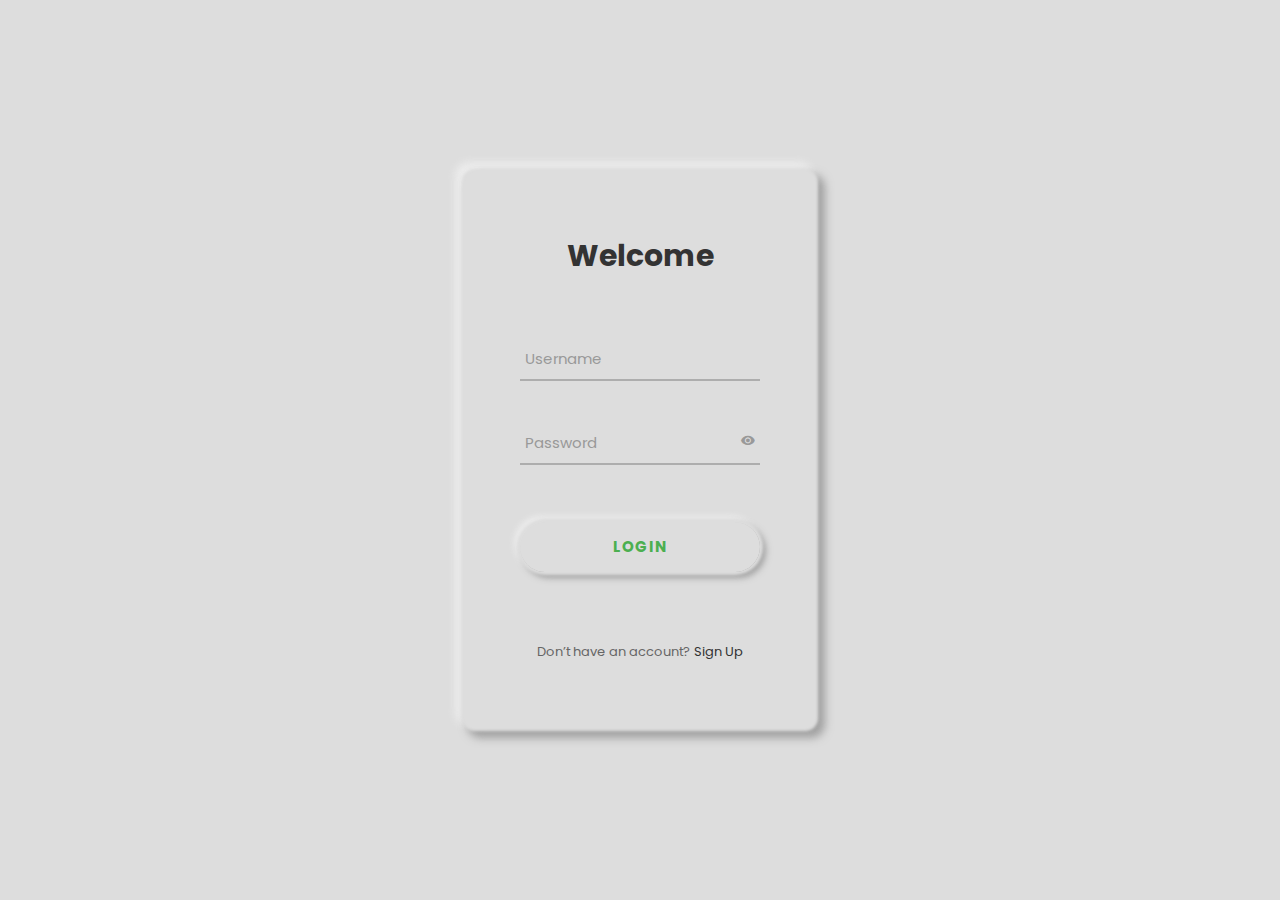
<file: index.html>
<?php 

$host="localhost";
$user="root";
$password="";
$db="signin";

MySQLi_connect($host,$user,$password);
MySQLi_select_db($db,'signin');

if(isset($_POST['username'])){
    
    $uname=$_POST['username'];
    $password=$_POST['password'];
    
    $sql="select * from signinform where user='".$uname."'AND Pass='".$password."' limit 1";
    
    $result=MySQLi_query($sql);
    
    if(MySQLi_num_rows($result)==1){
        echo " You Have Successfully Logged in";
        exit();
    }
    else{
        echo " You Have Entered Incorrect Password";
        exit();
    }
        
}
?>



<!DOCTYPE html>
<html lang="en">
<head>
	<title>Login Form Design By Nirmal</title>
	<meta charset="UTF-8">
	<meta name="viewport" content="width=device-width, initial-scale=1">

	<link rel="stylesheet" type="text/css" href="fonts/iconic/css/material-design-iconic-font.min.css">
<link rel="stylesheet" href="css/main.css">
<!--===============================================================================================-->
</head>
<body>

	<div class="limiter">
		<div class="container-login">
			<div class="wrap-login">
				<form class="login-form validate-form">
					<span class="login-form-title">
						Welcome
					</span>
				
					<div class="wrap-input validate-input" >
						<input class="input" type="text" name="username">
						<span class="focus-input" data-placeholder="Username"></span>
					</div>

					<div class="wrap-input validate-input" data-validate="Enter password">
						<span class="btn-show-pass">
							<i class="zmdi zmdi-eye"></i>
						</span>
						<input class="input" type="password" name="pass">
						<span class="focus-input" data-placeholder="Password"></span>
					</div>

					<div class="container-login-form-btn">
						<div class="wrap-login-form-btn">
							<button class="login-form-btn">
								Login
							</button>
						</div>
					</div>

					<div class="text-center">
						<span class="txt1">
							Don’t have an account?
						</span>

						<a class="txt2" href="#">
							Sign Up
						</a>
					</div>
				</form>
			</div>
		</div>
	</div>
	

<script src="js/jquery-3.2.1.min.js"></script>

<script src="js/main.js"></script>



</body>
</html>
</file>
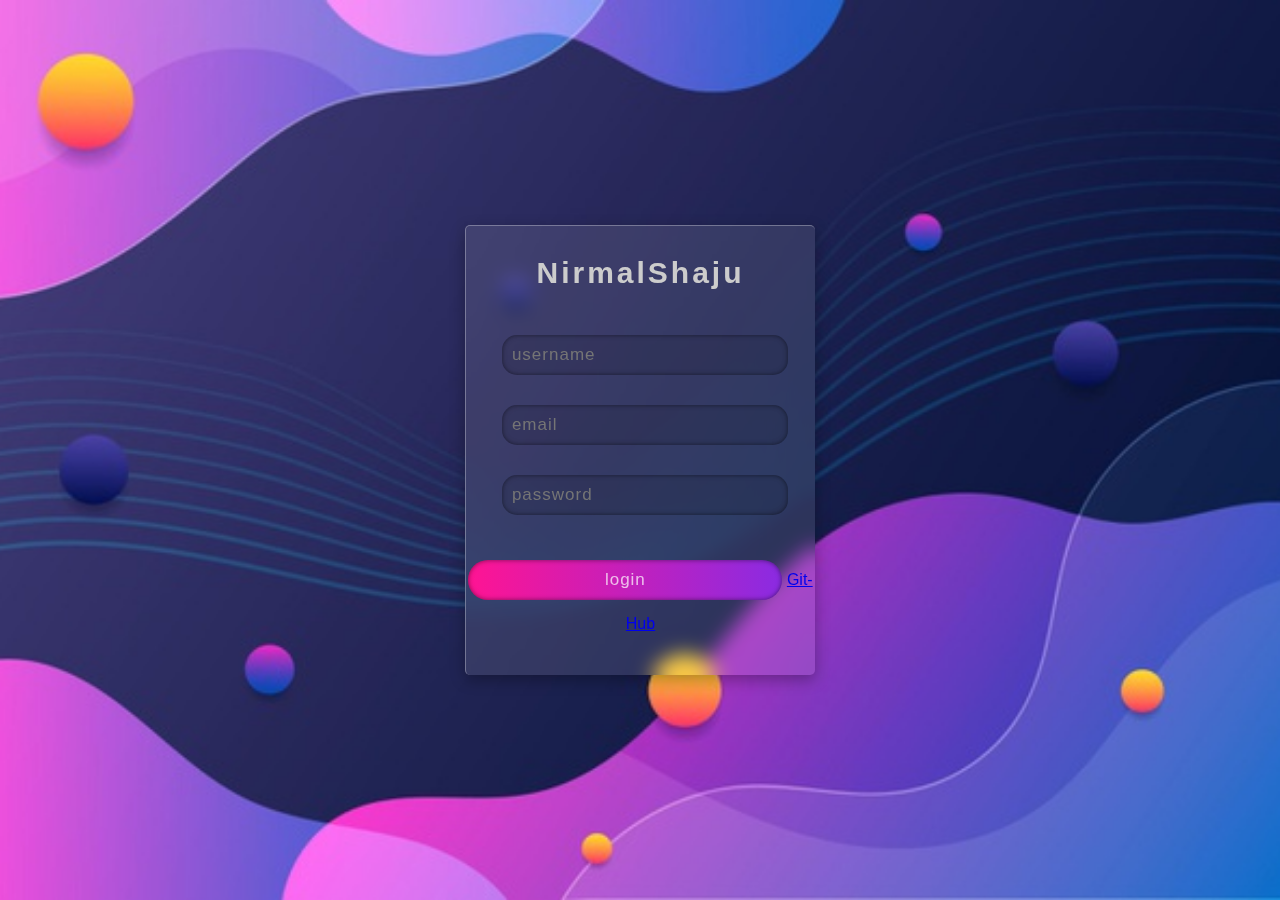
<file: login.html>
<!DOCTYPE html>
<html lang="en">
<head>
    <meta charset="UTF-8">
    <meta http-equiv="X-UA-Compatible" content="IE=edge">
    <meta name="viewport" content="width=device-width, initial-scale=1.0">
    <link rel="stylesheet" href="https://cdnjs.cloudflare.com/ajax/libs/font-awesome/5.15.3/css/all.min.css" integrity="sha512-iBBXm8fW90+nuLcSKlbmrPcLa0OT92xO1BIsZ+ywDWZCvqsWgccV3gFoRBv0z+8dLJgyAHIhR35VZc2oM/gI1w==" crossorigin="anonymous" />
    <style>
   * {     
        margin:0; 
        padding: 0;
        box-sizing: border-box;
        font-family: Arial, Helvetica, sans-serif; 
        transition: all .2s linear;
}
/*form*/
.form-container {
    min-height: 100vh; 
    width: 100vw; 
    display: flex;
    align-items: center; 
    justify-content: center; 
    background: url(bg-back.jpg) no-repeat; 
    background-size: cover; 
    background-position: center;
    perspective: 1000px; 
 
} 
.form-container form{ 
    height:450px; 
    width:350px; 
    background: rgba(255,255,255,.1); 
    text-align: center;
    align-items: center;
    border-radius: 5px;
    box-shadow: 0 5px 15px rgba(0,0,0,.3);
    border-top: 1px solid rgba(255,255,255,.3);
    border-left: 1px solid rgba(255,255,255,.3);    
    backdrop-filter: blur(10px);
    transform-style: preserve-3d; 
}
/*heading*/
.form-container form h3{ 
    font-size: 30px; 
    padding:30px 0; 
    color:#ccc; 
    letter-spacing: 3px; 
} 
/*icon*/
.form-container form i{     
    padding:0.5px; 
    font-size: 20px; 
    color:#bbb;

} 
/*Login*/
.form-container form input {     
    outline: none; 
    border: none; 
    height:40px;
    width: 82%;
    background: rgba(0,0,0,.1);
    color: rgba(255,255,255,.7);
    box-shadow: 0 0 5px rgba(0,0,0,.5) inset;
    font-size: 17px;
    padding: 0 10px;
    margin: 15px 0;
    letter-spacing: 1px;
    border-radius: 15px;
} 
/*Login*/
.form-container form input[type="submit"] 
{ 
    width:90%; 
    cursor: pointer; 
    background:linear-gradient(90deg, deeppink, blueviolet); 
    margin-top: 30px; 
    border-radius: 50px; 
} 
.form-container form input[type="submit"]:hover 
{ 
    letter-spacing: 4px; 
}        
.container {
    display: block;
}
.icon{
    margin-right: 8px;
}

</style>
    <title>Document</title>
</head>
<body>
<div class="form-container">
<form  action="" id="form" >
<h3>NirmalShaju</h3>
<class class="container">
<span class="icon"><i class="fas fa-user"></i></span>
<input type="text" placeholder="username"/>
<div class="container">
<span class="icon"><i class="fas fa-at"></i></span>
<input type="email" placeholder="email"/>
</div>
<div class="container">
<span class="icon"><i class="fas fa-lock"></i></span>
<input type="password" placeholder="password"/>
</div>
<input type="submit" value="login">
<a href="https://github.com/alduinnirmal">Git-Hub</a>
</form>

</div>

<script> 

var form = document.getElementById('form'); 
form.addEventListener('mousemove', (e) =>{ 

var x = (window.innerWidth / 2 - e.pageX) / 30;  ; 
var y = (window.innerHeight / 2 - e.pageY) / 30;
form.style.transform = 'rotateX(' + x + 'deg) rotateY(' + y + 'deg)';

}); 

form.addEventListener('mouseleave', function(){
form.style.transform = 'rotateX(0deg) rotateY(0deg)';

});
<a href="https://github.com/alduinnirmal">GitHub</a>
</script> 

</body>
</html>
</file>
<file: css/main.css>
@import url('https://fonts.googleapis.com/css?family=Poppins&display=swap');



* {
	margin: 0px; 
	padding: 0px; 
	box-sizing: border-box;
}

body, html {
	height: 100%;
	font-family: 'Poppins-Regular', sans-serif;
}

/*---------------------------------------------*/
input {
	outline: none;
	border: none;
}
 input:focus {
  border-color: transparent !important;
}

input:focus::-webkit-input-placeholder { color:transparent; }

input::-webkit-input-placeholder { color: #adadad;}


/*---------------------------------------------*/


.limiter {
  width: 100%;
  margin: 0 auto;
}

.container-login {
  width: 100%;  
  min-height: 100vh;
  display: -webkit-box;
  display: -webkit-flex;
  display: -moz-box;
  display: -ms-flexbox;
  display: flex;
  flex-wrap: wrap;
  justify-content: center;
  align-items: center;
  padding: 15px;
  background: #ddd;  
}

.wrap-login {
  width: 350px;
  background: #ddd;
  border-radius: 10px;
  overflow: hidden;
  /*padding: 77px 55px 33px 55px;*/
  padding: 66px 55px 66px 55px;
  box-shadow: 0 0 3px 3px #dddddd, 
  6px 6px 8px 4px rgba(136, 136, 136, 0.7), 
  -6px -6px 8px 4px rgba(244, 244, 244, 0.7);

}

/*------------------------------------------------------------------
[ Form ]*/

.login-form {
  width: 100%;
}

.login-form-title {
  display: block;
  font-family: 'Poppins';
  font-size: 30px;
  font-weight: bold;
  color: #333333;
  line-height: 1.2;
  text-align: center;
  padding-bottom: 60px;
}
.login-form-title i {
  font-size: 60px;
}

/*------------------------------------------------------------------
[ Input ]*/

.wrap-input {
  width: 100%;
  position: relative;
  border-bottom: 2px solid #adadad;
  margin-bottom: 37px;
}

.input {
  font-family: 'Poppins';
  font-size: 15px;
  color: #4CAF50;
  line-height: 1.2;
  display: block;
  width: 94%;
  height: 45px;
  background: transparent;
  padding: 0 5px;
}

/*---------------------------------------------*/ 
.focus-input {
  position: absolute;
  display: block;
  width: 100%;
  height: 100%;
  top: 0;
  left: 0;
  pointer-events: none;
}

.focus-input::before {
  content: "";
  display: block;
  position: absolute;
  bottom: -2px;
  left: 0;
  width: 0;
  height: 2px;
  -webkit-transition: all 0.4s;
  transition: all 0.4s;
  background: #4CAF50;
}

.focus-input::after {
  font-family: 'Poppins';
  font-size: 15px;
  color: #999999;
  line-height: 1.2;

  content: attr(data-placeholder);
  display: block;
  width: 100%;
  position: absolute;
  top: 16px;
  left: 0px;
  padding-left: 5px;

  -webkit-transition: all 0.4s;
  -o-transition: all 0.4s;
  -moz-transition: all 0.4s;
  transition: all 0.4s;
}

.input:focus + .focus-input::after {
  top: -15px;
}

.input:focus + .focus-input::before {
  width: 100%;
}

.has-val.input + .focus-input::after {
  top: -15px;
}

.has-val.input + .focus-input::before {
  width: 100%;
}


/*---------------------------------------------*/
.btn-show-pass {
  font-size: 15px;
  color: #999999;
  display: -webkit-box;
  display: -webkit-flex;
  display: flex;
  align-items: center;
  position: absolute;
  height: 100%;
  top: 0;
  right: 0;
  padding-right: 5px;
  cursor: pointer;
  transition: all 0.4s;
}

.btn-show-pass:hover {
  color: #4CAF50;
}

.btn-show-pass.active 
{
  color: #4CAF50;
}

button {
	outline: none !important;
	border: none;
	background: transparent;
}

.txt1 {
  font-family: 'Poppins';
  font-size: 13px;
  color: #666666;
  line-height: 1.5;
}
.txt2 {
  font-family: 'Poppins';
  font-size: 13px;
  color: #333333;
  line-height: 1.5;
}
/*------------------------------------------------------------------
[ Button ]*/
.container-login-form-btn {
  display: -webkit-box;
  display: -webkit-flex;
  display: flex;
  flex-wrap: wrap;
  justify-content: center;
  padding-top: 20px;
}

.wrap-login-form-btn {
  width: 100%;
  display: block;
  position: relative;
  z-index: 1;
  border-radius: 25px;
  overflow: hidden;
  margin: 0 auto;  
  box-shadow: 0 0 3px 3px #dddddd, 
  4px 4px 6px 2px rgba(136, 136, 136, 0.7),
   -4px -4px 6px 2px rgba(244, 244, 244, 0.7);
}

.login-form-btn {
  font-family: 'Poppins';
  font-size: 15px;
  color: #4CAF50;
  line-height: 1.2;
  font-weight: bold;
  text-transform: uppercase;
  display: -webkit-box;
  display: -webkit-flex;
  display: flex;
  justify-content: center;
  align-items: center;
  letter-spacing: 1px;
  padding: 0 20px;
  width: 100%;
  height: 50px;
}
.login-form-btn:hover
{
  background:#4CAF50;
  color: #ddd;
}
.login-form-btn:active
{
  background:rgb(255, 145, 19);
  color: #ddd;
}

.text-center
{
    text-align: center;
    padding-top: 70px;
}

.txt1 {
  font-family: 'Poppins';
  font-size: 13px;
  color: #666666;
  line-height: 1.5;
}

.txt2 {
  font-family: 'Poppins';
  font-size: 13px;
  color: #333333;
  line-height: 1.5;
  text-decoration: none;

}

.txt2:hover
{
  text-decoration: underline;
}
/*------------------------------------------------------------------
[ Responsive ]*/

@media (max-width: 576px) {
  .wrap-login {
    padding: 77px 15px 33px 15px;
  }
}
/*------------------------------------------------------------------
[ Alert validate ]*/
.validate-input {
  position: relative;
}
.alert-validate:before {
  content: attr(data-validate);
  position: absolute;
  max-width: 70%;
  background-color: #fff;
  border: 1px solid #c80000;
  border-radius: 2px;
  padding: 4px 25px 4px 10px;
  top: 50%;
  transform: translateY(-50%);
  right: 0px;
  pointer-events: none;
  font-family: 'Poppins';
  color: #c80000;
  font-size: 13px;
  line-height: 1.4;
  text-align: left;
  visibility: hidden;
  opacity: 0;
  -webkit-transition: opacity 0.4s;
  transition: opacity 0.4s;
}
.alert-validate:after {
  content: "\f1f8";
  font-family:Material-Design-Iconic-Font;
  font-size: 21px;
  color: #c80000;
  display: block;
  position: absolute;
  top: 50%;
  -webkit-transform: translateY(-50%);
  transform: translateY(-50%);
  right: 5px;
}
.alert-validate:hover:before {
  visibility: visible;
  opacity: 1;
}
@media (max-width: 992px) 
{
  .alert-validate:before {
    visibility: visible;
    opacity: 1;
  }
}
</file>
<file: fonts/iconic/css/material-design-iconic-font.min.css>
@font-face{font-family:Material-Design-Iconic-Font;src:url(../fonts/Material-Design-Iconic-Font.woff2?v=2.2.0) format('woff2'),url(../fonts/Material-Design-Iconic-Font.woff?v=2.2.0) format('woff'),url(../fonts/Material-Design-Iconic-Font.ttf?v=2.2.0) format('truetype')}.zmdi{display:inline-block;font:normal normal normal 14px/1 'Material-Design-Iconic-Font';font-size:inherit;text-rendering:auto;-webkit-font-smoothing:antialiased;-moz-osx-font-smoothing:grayscale}.zmdi-hc-lg{font-size:1.33333333em;line-height:.75em;vertical-align:-15%}.zmdi-hc-2x{font-size:2em}.zmdi-hc-3x{font-size:3em}.zmdi-hc-4x{font-size:4em}.zmdi-hc-5x{font-size:5em}.zmdi-hc-fw{width:1.28571429em;text-align:center}.zmdi-hc-ul{padding-left:0;margin-left:2.14285714em;list-style-type:none}.zmdi-hc-ul>li{position:relative}.zmdi-hc-li{position:absolute;left:-2.14285714em;width:2.14285714em;top:.14285714em;text-align:center}.zmdi-hc-li.zmdi-hc-lg{left:-1.85714286em}.zmdi-hc-border{padding:.1em .25em;border:solid .1em #9e9e9e;border-radius:2px}.zmdi-hc-border-circle{padding:.1em .25em;border:solid .1em #9e9e9e;border-radius:50%}.zmdi.pull-left{float:left;margin-right:.15em}.zmdi.pull-right{float:right;margin-left:.15em}.zmdi-hc-spin{-webkit-animation:zmdi-spin 1.5s infinite linear;animation:zmdi-spin 1.5s infinite linear}.zmdi-hc-spin-reverse{-webkit-animation:zmdi-spin-reverse 1.5s infinite linear;animation:zmdi-spin-reverse 1.5s infinite linear}@-webkit-keyframes zmdi-spin{0%{-webkit-transform:rotate(0deg);transform:rotate(0deg)}100%{-webkit-transform:rotate(359deg);transform:rotate(359deg)}}@keyframes zmdi-spin{0%{-webkit-transform:rotate(0deg);transform:rotate(0deg)}100%{-webkit-transform:rotate(359deg);transform:rotate(359deg)}}@-webkit-keyframes zmdi-spin-reverse{0%{-webkit-transform:rotate(0deg);transform:rotate(0deg)}100%{-webkit-transform:rotate(-359deg);transform:rotate(-359deg)}}@keyframes zmdi-spin-reverse{0%{-webkit-transform:rotate(0deg);transform:rotate(0deg)}100%{-webkit-transform:rotate(-359deg);transform:rotate(-359deg)}}.zmdi-hc-rotate-90{-webkit-transform:rotate(90deg);-ms-transform:rotate(90deg);transform:rotate(90deg)}.zmdi-hc-rotate-180{-webkit-transform:rotate(180deg);-ms-transform:rotate(180deg);transform:rotate(180deg)}.zmdi-hc-rotate-270{-webkit-transform:rotate(270deg);-ms-transform:rotate(270deg);transform:rotate(270deg)}.zmdi-hc-flip-horizontal{-webkit-transform:scale(-1,1);-ms-transform:scale(-1,1);transform:scale(-1,1)}.zmdi-hc-flip-vertical{-webkit-transform:scale(1,-1);-ms-transform:scale(1,-1);transform:scale(1,-1)}.zmdi-hc-stack{position:relative;display:inline-block;width:2em;height:2em;line-height:2em;vertical-align:middle}.zmdi-hc-stack-1x,.zmdi-hc-stack-2x{position:absolute;left:0;width:100%;text-align:center}.zmdi-hc-stack-1x{line-height:inherit}.zmdi-hc-stack-2x{font-size:2em}.zmdi-hc-inverse{color:#fff}.zmdi-3d-rotation:before{content:'\f101'}.zmdi-airplane-off:before{content:'\f102'}.zmdi-airplane:before{content:'\f103'}.zmdi-album:before{content:'\f104'}.zmdi-archive:before{content:'\f105'}.zmdi-assignment-account:before{content:'\f106'}.zmdi-assignment-alert:before{content:'\f107'}.zmdi-assignment-check:before{content:'\f108'}.zmdi-assignment-o:before{content:'\f109'}.zmdi-assignment-return:before{content:'\f10a'}.zmdi-assignment-returned:before{content:'\f10b'}.zmdi-assignment:before{content:'\f10c'}.zmdi-attachment-alt:before{content:'\f10d'}.zmdi-attachment:before{content:'\f10e'}.zmdi-audio:before{content:'\f10f'}.zmdi-badge-check:before{content:'\f110'}.zmdi-balance-wallet:before{content:'\f111'}.zmdi-balance:before{content:'\f112'}.zmdi-battery-alert:before{content:'\f113'}.zmdi-battery-flash:before{content:'\f114'}.zmdi-battery-unknown:before{content:'\f115'}.zmdi-battery:before{content:'\f116'}.zmdi-bike:before{content:'\f117'}.zmdi-block-alt:before{content:'\f118'}.zmdi-block:before{content:'\f119'}.zmdi-boat:before{content:'\f11a'}.zmdi-book-image:before{content:'\f11b'}.zmdi-book:before{content:'\f11c'}.zmdi-bookmark-outline:before{content:'\f11d'}.zmdi-bookmark:before{content:'\f11e'}.zmdi-brush:before{content:'\f11f'}.zmdi-bug:before{content:'\f120'}.zmdi-bus:before{content:'\f121'}.zmdi-cake:before{content:'\f122'}.zmdi-car-taxi:before{content:'\f123'}.zmdi-car-wash:before{content:'\f124'}.zmdi-car:before{content:'\f125'}.zmdi-card-giftcard:before{content:'\f126'}.zmdi-card-membership:before{content:'\f127'}.zmdi-card-travel:before{content:'\f128'}.zmdi-card:before{content:'\f129'}.zmdi-case-check:before{content:'\f12a'}.zmdi-case-download:before{content:'\f12b'}.zmdi-case-play:before{content:'\f12c'}.zmdi-case:before{content:'\f12d'}.zmdi-cast-connected:before{content:'\f12e'}.zmdi-cast:before{content:'\f12f'}.zmdi-chart-donut:before{content:'\f130'}.zmdi-chart:before{content:'\f131'}.zmdi-city-alt:before{content:'\f132'}.zmdi-city:before{content:'\f133'}.zmdi-close-circle-o:before{content:'\f134'}.zmdi-close-circle:before{content:'\f135'}.zmdi-close:before{content:'\f136'}.zmdi-cocktail:before{content:'\f137'}.zmdi-code-setting:before{content:'\f138'}.zmdi-code-smartphone:before{content:'\f139'}.zmdi-code:before{content:'\f13a'}.zmdi-coffee:before{content:'\f13b'}.zmdi-collection-bookmark:before{content:'\f13c'}.zmdi-collection-case-play:before{content:'\f13d'}.zmdi-collection-folder-image:before{content:'\f13e'}.zmdi-collection-image-o:before{content:'\f13f'}.zmdi-collection-image:before{content:'\f140'}.zmdi-collection-item-1:before{content:'\f141'}.zmdi-collection-item-2:before{content:'\f142'}.zmdi-collection-item-3:before{content:'\f143'}.zmdi-collection-item-4:before{content:'\f144'}.zmdi-collection-item-5:before{content:'\f145'}.zmdi-collection-item-6:before{content:'\f146'}.zmdi-collection-item-7:before{content:'\f147'}.zmdi-collection-item-8:before{content:'\f148'}.zmdi-collection-item-9-plus:before{content:'\f149'}.zmdi-collection-item-9:before{content:'\f14a'}.zmdi-collection-item:before{content:'\f14b'}.zmdi-collection-music:before{content:'\f14c'}.zmdi-collection-pdf:before{content:'\f14d'}.zmdi-collection-plus:before{content:'\f14e'}.zmdi-collection-speaker:before{content:'\f14f'}.zmdi-collection-text:before{content:'\f150'}.zmdi-collection-video:before{content:'\f151'}.zmdi-compass:before{content:'\f152'}.zmdi-cutlery:before{content:'\f153'}.zmdi-delete:before{content:'\f154'}.zmdi-dialpad:before{content:'\f155'}.zmdi-dns:before{content:'\f156'}.zmdi-drink:before{content:'\f157'}.zmdi-edit:before{content:'\f158'}.zmdi-email-open:before{content:'\f159'}.zmdi-email:before{content:'\f15a'}.zmdi-eye-off:before{content:'\f15b'}.zmdi-eye:before{content:'\f15c'}.zmdi-eyedropper:before{content:'\f15d'}.zmdi-favorite-outline:before{content:'\f15e'}.zmdi-favorite:before{content:'\f15f'}.zmdi-filter-list:before{content:'\f160'}.zmdi-fire:before{content:'\f161'}.zmdi-flag:before{content:'\f162'}.zmdi-flare:before{content:'\f163'}.zmdi-flash-auto:before{content:'\f164'}.zmdi-flash-off:before{content:'\f165'}.zmdi-flash:before{content:'\f166'}.zmdi-flip:before{content:'\f167'}.zmdi-flower-alt:before{content:'\f168'}.zmdi-flower:before{content:'\f169'}.zmdi-font:before{content:'\f16a'}.zmdi-fullscreen-alt:before{content:'\f16b'}.zmdi-fullscreen-exit:before{content:'\f16c'}.zmdi-fullscreen:before{content:'\f16d'}.zmdi-functions:before{content:'\f16e'}.zmdi-gas-station:before{content:'\f16f'}.zmdi-gesture:before{content:'\f170'}.zmdi-globe-alt:before{content:'\f171'}.zmdi-globe-lock:before{content:'\f172'}.zmdi-globe:before{content:'\f173'}.zmdi-graduation-cap:before{content:'\f174'}.zmdi-home:before{content:'\f175'}.zmdi-hospital-alt:before{content:'\f176'}.zmdi-hospital:before{content:'\f177'}.zmdi-hotel:before{content:'\f178'}.zmdi-hourglass-alt:before{content:'\f179'}.zmdi-hourglass-outline:before{content:'\f17a'}.zmdi-hourglass:before{content:'\f17b'}.zmdi-http:before{content:'\f17c'}.zmdi-image-alt:before{content:'\f17d'}.zmdi-image-o:before{content:'\f17e'}.zmdi-image:before{content:'\f17f'}.zmdi-inbox:before{content:'\f180'}.zmdi-invert-colors-off:before{content:'\f181'}.zmdi-invert-colors:before{content:'\f182'}.zmdi-key:before{content:'\f183'}.zmdi-label-alt-outline:before{content:'\f184'}.zmdi-label-alt:before{content:'\f185'}.zmdi-label-heart:before{content:'\f186'}.zmdi-label:before{content:'\f187'}.zmdi-labels:before{content:'\f188'}.zmdi-lamp:before{content:'\f189'}.zmdi-landscape:before{content:'\f18a'}.zmdi-layers-off:before{content:'\f18b'}.zmdi-layers:before{content:'\f18c'}.zmdi-library:before{content:'\f18d'}.zmdi-link:before{content:'\f18e'}.zmdi-lock-open:before{content:'\f18f'}.zmdi-lock-outline:before{content:'\f190'}.zmdi-lock:before{content:'\f191'}.zmdi-mail-reply-all:before{content:'\f192'}.zmdi-mail-reply:before{content:'\f193'}.zmdi-mail-send:before{content:'\f194'}.zmdi-mall:before{content:'\f195'}.zmdi-map:before{content:'\f196'}.zmdi-menu:before{content:'\f197'}.zmdi-money-box:before{content:'\f198'}.zmdi-money-off:before{content:'\f199'}.zmdi-money:before{content:'\f19a'}.zmdi-more-vert:before{content:'\f19b'}.zmdi-more:before{content:'\f19c'}.zmdi-movie-alt:before{content:'\f19d'}.zmdi-movie:before{content:'\f19e'}.zmdi-nature-people:before{content:'\f19f'}.zmdi-nature:before{content:'\f1a0'}.zmdi-navigation:before{content:'\f1a1'}.zmdi-open-in-browser:before{content:'\f1a2'}.zmdi-open-in-new:before{content:'\f1a3'}.zmdi-palette:before{content:'\f1a4'}.zmdi-parking:before{content:'\f1a5'}.zmdi-pin-account:before{content:'\f1a6'}.zmdi-pin-assistant:before{content:'\f1a7'}.zmdi-pin-drop:before{content:'\f1a8'}.zmdi-pin-help:before{content:'\f1a9'}.zmdi-pin-off:before{content:'\f1aa'}.zmdi-pin:before{content:'\f1ab'}.zmdi-pizza:before{content:'\f1ac'}.zmdi-plaster:before{content:'\f1ad'}.zmdi-power-setting:before{content:'\f1ae'}.zmdi-power:before{content:'\f1af'}.zmdi-print:before{content:'\f1b0'}.zmdi-puzzle-piece:before{content:'\f1b1'}.zmdi-quote:before{content:'\f1b2'}.zmdi-railway:before{content:'\f1b3'}.zmdi-receipt:before{content:'\f1b4'}.zmdi-refresh-alt:before{content:'\f1b5'}.zmdi-refresh-sync-alert:before{content:'\f1b6'}.zmdi-refresh-sync-off:before{content:'\f1b7'}.zmdi-refresh-sync:before{content:'\f1b8'}.zmdi-refresh:before{content:'\f1b9'}.zmdi-roller:before{content:'\f1ba'}.zmdi-ruler:before{content:'\f1bb'}.zmdi-scissors:before{content:'\f1bc'}.zmdi-screen-rotation-lock:before{content:'\f1bd'}.zmdi-screen-rotation:before{content:'\f1be'}.zmdi-search-for:before{content:'\f1bf'}.zmdi-search-in-file:before{content:'\f1c0'}.zmdi-search-in-page:before{content:'\f1c1'}.zmdi-search-replace:before{content:'\f1c2'}.zmdi-search:before{content:'\f1c3'}.zmdi-seat:before{content:'\f1c4'}.zmdi-settings-square:before{content:'\f1c5'}.zmdi-settings:before{content:'\f1c6'}.zmdi-shield-check:before{content:'\f1c7'}.zmdi-shield-security:before{content:'\f1c8'}.zmdi-shopping-basket:before{content:'\f1c9'}.zmdi-shopping-cart-plus:before{content:'\f1ca'}.zmdi-shopping-cart:before{content:'\f1cb'}.zmdi-sign-in:before{content:'\f1cc'}.zmdi-sort-amount-asc:before{content:'\f1cd'}.zmdi-sort-amount-desc:before{content:'\f1ce'}.zmdi-sort-asc:before{content:'\f1cf'}.zmdi-sort-desc:before{content:'\f1d0'}.zmdi-spellcheck:before{content:'\f1d1'}.zmdi-storage:before{content:'\f1d2'}.zmdi-store-24:before{content:'\f1d3'}.zmdi-store:before{content:'\f1d4'}.zmdi-subway:before{content:'\f1d5'}.zmdi-sun:before{content:'\f1d6'}.zmdi-tab-unselected:before{content:'\f1d7'}.zmdi-tab:before{content:'\f1d8'}.zmdi-tag-close:before{content:'\f1d9'}.zmdi-tag-more:before{content:'\f1da'}.zmdi-tag:before{content:'\f1db'}.zmdi-thumb-down:before{content:'\f1dc'}.zmdi-thumb-up-down:before{content:'\f1dd'}.zmdi-thumb-up:before{content:'\f1de'}.zmdi-ticket-star:before{content:'\f1df'}.zmdi-toll:before{content:'\f1e0'}.zmdi-toys:before{content:'\f1e1'}.zmdi-traffic:before{content:'\f1e2'}.zmdi-translate:before{content:'\f1e3'}.zmdi-triangle-down:before{content:'\f1e4'}.zmdi-triangle-up:before{content:'\f1e5'}.zmdi-truck:before{content:'\f1e6'}.zmdi-turning-sign:before{content:'\f1e7'}.zmdi-wallpaper:before{content:'\f1e8'}.zmdi-washing-machine:before{content:'\f1e9'}.zmdi-window-maximize:before{content:'\f1ea'}.zmdi-window-minimize:before{content:'\f1eb'}.zmdi-window-restore:before{content:'\f1ec'}.zmdi-wrench:before{content:'\f1ed'}.zmdi-zoom-in:before{content:'\f1ee'}.zmdi-zoom-out:before{content:'\f1ef'}.zmdi-alert-circle-o:before{content:'\f1f0'}.zmdi-alert-circle:before{content:'\f1f1'}.zmdi-alert-octagon:before{content:'\f1f2'}.zmdi-alert-polygon:before{content:'\f1f3'}.zmdi-alert-triangle:before{content:'\f1f4'}.zmdi-help-outline:before{content:'\f1f5'}.zmdi-help:before{content:'\f1f6'}.zmdi-info-outline:before{content:'\f1f7'}.zmdi-info:before{content:'\f1f8'}.zmdi-notifications-active:before{content:'\f1f9'}.zmdi-notifications-add:before{content:'\f1fa'}.zmdi-notifications-none:before{content:'\f1fb'}.zmdi-notifications-off:before{content:'\f1fc'}.zmdi-notifications-paused:before{content:'\f1fd'}.zmdi-notifications:before{content:'\f1fe'}.zmdi-account-add:before{content:'\f1ff'}.zmdi-account-box-mail:before{content:'\f200'}.zmdi-account-box-o:before{content:'\f201'}.zmdi-account-box-phone:before{content:'\f202'}.zmdi-account-box:before{content:'\f203'}.zmdi-account-calendar:before{content:'\f204'}.zmdi-account-circle:before{content:'\f205'}.zmdi-account-o:before{content:'\f206'}.zmdi-account:before{content:'\f207'}.zmdi-accounts-add:before{content:'\f208'}.zmdi-accounts-alt:before{content:'\f209'}.zmdi-accounts-list-alt:before{content:'\f20a'}.zmdi-accounts-list:before{content:'\f20b'}.zmdi-accounts-outline:before{content:'\f20c'}.zmdi-accounts:before{content:'\f20d'}.zmdi-face:before{content:'\f20e'}.zmdi-female:before{content:'\f20f'}.zmdi-male-alt:before{content:'\f210'}.zmdi-male-female:before{content:'\f211'}.zmdi-male:before{content:'\f212'}.zmdi-mood-bad:before{content:'\f213'}.zmdi-mood:before{content:'\f214'}.zmdi-run:before{content:'\f215'}.zmdi-walk:before{content:'\f216'}.zmdi-cloud-box:before{content:'\f217'}.zmdi-cloud-circle:before{content:'\f218'}.zmdi-cloud-done:before{content:'\f219'}.zmdi-cloud-download:before{content:'\f21a'}.zmdi-cloud-off:before{content:'\f21b'}.zmdi-cloud-outline-alt:before{content:'\f21c'}.zmdi-cloud-outline:before{content:'\f21d'}.zmdi-cloud-upload:before{content:'\f21e'}.zmdi-cloud:before{content:'\f21f'}.zmdi-download:before{content:'\f220'}.zmdi-file-plus:before{content:'\f221'}.zmdi-file-text:before{content:'\f222'}.zmdi-file:before{content:'\f223'}.zmdi-folder-outline:before{content:'\f224'}.zmdi-folder-person:before{content:'\f225'}.zmdi-folder-star-alt:before{content:'\f226'}.zmdi-folder-star:before{content:'\f227'}.zmdi-folder:before{content:'\f228'}.zmdi-gif:before{content:'\f229'}.zmdi-upload:before{content:'\f22a'}.zmdi-border-all:before{content:'\f22b'}.zmdi-border-bottom:before{content:'\f22c'}.zmdi-border-clear:before{content:'\f22d'}.zmdi-border-color:before{content:'\f22e'}.zmdi-border-horizontal:before{content:'\f22f'}.zmdi-border-inner:before{content:'\f230'}.zmdi-border-left:before{content:'\f231'}.zmdi-border-outer:before{content:'\f232'}.zmdi-border-right:before{content:'\f233'}.zmdi-border-style:before{content:'\f234'}.zmdi-border-top:before{content:'\f235'}.zmdi-border-vertical:before{content:'\f236'}.zmdi-copy:before{content:'\f237'}.zmdi-crop:before{content:'\f238'}.zmdi-format-align-center:before{content:'\f239'}.zmdi-format-align-justify:before{content:'\f23a'}.zmdi-format-align-left:before{content:'\f23b'}.zmdi-format-align-right:before{content:'\f23c'}.zmdi-format-bold:before{content:'\f23d'}.zmdi-format-clear-all:before{content:'\f23e'}.zmdi-format-clear:before{content:'\f23f'}.zmdi-format-color-fill:before{content:'\f240'}.zmdi-format-color-reset:before{content:'\f241'}.zmdi-format-color-text:before{content:'\f242'}.zmdi-format-indent-decrease:before{content:'\f243'}.zmdi-format-indent-increase:before{content:'\f244'}.zmdi-format-italic:before{content:'\f245'}.zmdi-format-line-spacing:before{content:'\f246'}.zmdi-format-list-bulleted:before{content:'\f247'}.zmdi-format-list-numbered:before{content:'\f248'}.zmdi-format-ltr:before{content:'\f249'}.zmdi-format-rtl:before{content:'\f24a'}.zmdi-format-size:before{content:'\f24b'}.zmdi-format-strikethrough-s:before{content:'\f24c'}.zmdi-format-strikethrough:before{content:'\f24d'}.zmdi-format-subject:before{content:'\f24e'}.zmdi-format-underlined:before{content:'\f24f'}.zmdi-format-valign-bottom:before{content:'\f250'}.zmdi-format-valign-center:before{content:'\f251'}.zmdi-format-valign-top:before{content:'\f252'}.zmdi-redo:before{content:'\f253'}.zmdi-select-all:before{content:'\f254'}.zmdi-space-bar:before{content:'\f255'}.zmdi-text-format:before{content:'\f256'}.zmdi-transform:before{content:'\f257'}.zmdi-undo:before{content:'\f258'}.zmdi-wrap-text:before{content:'\f259'}.zmdi-comment-alert:before{content:'\f25a'}.zmdi-comment-alt-text:before{content:'\f25b'}.zmdi-comment-alt:before{content:'\f25c'}.zmdi-comment-edit:before{content:'\f25d'}.zmdi-comment-image:before{content:'\f25e'}.zmdi-comment-list:before{content:'\f25f'}.zmdi-comment-more:before{content:'\f260'}.zmdi-comment-outline:before{content:'\f261'}.zmdi-comment-text-alt:before{content:'\f262'}.zmdi-comment-text:before{content:'\f263'}.zmdi-comment-video:before{content:'\f264'}.zmdi-comment:before{content:'\f265'}.zmdi-comments:before{content:'\f266'}.zmdi-check-all:before{content:'\f267'}.zmdi-check-circle-u:before{content:'\f268'}.zmdi-check-circle:before{content:'\f269'}.zmdi-check-square:before{content:'\f26a'}.zmdi-check:before{content:'\f26b'}.zmdi-circle-o:before{content:'\f26c'}.zmdi-circle:before{content:'\f26d'}.zmdi-dot-circle-alt:before{content:'\f26e'}.zmdi-dot-circle:before{content:'\f26f'}.zmdi-minus-circle-outline:before{content:'\f270'}.zmdi-minus-circle:before{content:'\f271'}.zmdi-minus-square:before{content:'\f272'}.zmdi-minus:before{content:'\f273'}.zmdi-plus-circle-o-duplicate:before{content:'\f274'}.zmdi-plus-circle-o:before{content:'\f275'}.zmdi-plus-circle:before{content:'\f276'}.zmdi-plus-square:before{content:'\f277'}.zmdi-plus:before{content:'\f278'}.zmdi-square-o:before{content:'\f279'}.zmdi-star-circle:before{content:'\f27a'}.zmdi-star-half:before{content:'\f27b'}.zmdi-star-outline:before{content:'\f27c'}.zmdi-star:before{content:'\f27d'}.zmdi-bluetooth-connected:before{content:'\f27e'}.zmdi-bluetooth-off:before{content:'\f27f'}.zmdi-bluetooth-search:before{content:'\f280'}.zmdi-bluetooth-setting:before{content:'\f281'}.zmdi-bluetooth:before{content:'\f282'}.zmdi-camera-add:before{content:'\f283'}.zmdi-camera-alt:before{content:'\f284'}.zmdi-camera-bw:before{content:'\f285'}.zmdi-camera-front:before{content:'\f286'}.zmdi-camera-mic:before{content:'\f287'}.zmdi-camera-party-mode:before{content:'\f288'}.zmdi-camera-rear:before{content:'\f289'}.zmdi-camera-roll:before{content:'\f28a'}.zmdi-camera-switch:before{content:'\f28b'}.zmdi-camera:before{content:'\f28c'}.zmdi-card-alert:before{content:'\f28d'}.zmdi-card-off:before{content:'\f28e'}.zmdi-card-sd:before{content:'\f28f'}.zmdi-card-sim:before{content:'\f290'}.zmdi-desktop-mac:before{content:'\f291'}.zmdi-desktop-windows:before{content:'\f292'}.zmdi-device-hub:before{content:'\f293'}.zmdi-devices-off:before{content:'\f294'}.zmdi-devices:before{content:'\f295'}.zmdi-dock:before{content:'\f296'}.zmdi-floppy:before{content:'\f297'}.zmdi-gamepad:before{content:'\f298'}.zmdi-gps-dot:before{content:'\f299'}.zmdi-gps-off:before{content:'\f29a'}.zmdi-gps:before{content:'\f29b'}.zmdi-headset-mic:before{content:'\f29c'}.zmdi-headset:before{content:'\f29d'}.zmdi-input-antenna:before{content:'\f29e'}.zmdi-input-composite:before{content:'\f29f'}.zmdi-input-hdmi:before{content:'\f2a0'}.zmdi-input-power:before{content:'\f2a1'}.zmdi-input-svideo:before{content:'\f2a2'}.zmdi-keyboard-hide:before{content:'\f2a3'}.zmdi-keyboard:before{content:'\f2a4'}.zmdi-laptop-chromebook:before{content:'\f2a5'}.zmdi-laptop-mac:before{content:'\f2a6'}.zmdi-laptop:before{content:'\f2a7'}.zmdi-mic-off:before{content:'\f2a8'}.zmdi-mic-outline:before{content:'\f2a9'}.zmdi-mic-setting:before{content:'\f2aa'}.zmdi-mic:before{content:'\f2ab'}.zmdi-mouse:before{content:'\f2ac'}.zmdi-network-alert:before{content:'\f2ad'}.zmdi-network-locked:before{content:'\f2ae'}.zmdi-network-off:before{content:'\f2af'}.zmdi-network-outline:before{content:'\f2b0'}.zmdi-network-setting:before{content:'\f2b1'}.zmdi-network:before{content:'\f2b2'}.zmdi-phone-bluetooth:before{content:'\f2b3'}.zmdi-phone-end:before{content:'\f2b4'}.zmdi-phone-forwarded:before{content:'\f2b5'}.zmdi-phone-in-talk:before{content:'\f2b6'}.zmdi-phone-locked:before{content:'\f2b7'}.zmdi-phone-missed:before{content:'\f2b8'}.zmdi-phone-msg:before{content:'\f2b9'}.zmdi-phone-paused:before{content:'\f2ba'}.zmdi-phone-ring:before{content:'\f2bb'}.zmdi-phone-setting:before{content:'\f2bc'}.zmdi-phone-sip:before{content:'\f2bd'}.zmdi-phone:before{content:'\f2be'}.zmdi-portable-wifi-changes:before{content:'\f2bf'}.zmdi-portable-wifi-off:before{content:'\f2c0'}.zmdi-portable-wifi:before{content:'\f2c1'}.zmdi-radio:before{content:'\f2c2'}.zmdi-reader:before{content:'\f2c3'}.zmdi-remote-control-alt:before{content:'\f2c4'}.zmdi-remote-control:before{content:'\f2c5'}.zmdi-router:before{content:'\f2c6'}.zmdi-scanner:before{content:'\f2c7'}.zmdi-smartphone-android:before{content:'\f2c8'}.zmdi-smartphone-download:before{content:'\f2c9'}.zmdi-smartphone-erase:before{content:'\f2ca'}.zmdi-smartphone-info:before{content:'\f2cb'}.zmdi-smartphone-iphone:before{content:'\f2cc'}.zmdi-smartphone-landscape-lock:before{content:'\f2cd'}.zmdi-smartphone-landscape:before{content:'\f2ce'}.zmdi-smartphone-lock:before{content:'\f2cf'}.zmdi-smartphone-portrait-lock:before{content:'\f2d0'}.zmdi-smartphone-ring:before{content:'\f2d1'}.zmdi-smartphone-setting:before{content:'\f2d2'}.zmdi-smartphone-setup:before{content:'\f2d3'}.zmdi-smartphone:before{content:'\f2d4'}.zmdi-speaker:before{content:'\f2d5'}.zmdi-tablet-android:before{content:'\f2d6'}.zmdi-tablet-mac:before{content:'\f2d7'}.zmdi-tablet:before{content:'\f2d8'}.zmdi-tv-alt-play:before{content:'\f2d9'}.zmdi-tv-list:before{content:'\f2da'}.zmdi-tv-play:before{content:'\f2db'}.zmdi-tv:before{content:'\f2dc'}.zmdi-usb:before{content:'\f2dd'}.zmdi-videocam-off:before{content:'\f2de'}.zmdi-videocam-switch:before{content:'\f2df'}.zmdi-videocam:before{content:'\f2e0'}.zmdi-watch:before{content:'\f2e1'}.zmdi-wifi-alt-2:before{content:'\f2e2'}.zmdi-wifi-alt:before{content:'\f2e3'}.zmdi-wifi-info:before{content:'\f2e4'}.zmdi-wifi-lock:before{content:'\f2e5'}.zmdi-wifi-off:before{content:'\f2e6'}.zmdi-wifi-outline:before{content:'\f2e7'}.zmdi-wifi:before{content:'\f2e8'}.zmdi-arrow-left-bottom:before{content:'\f2e9'}.zmdi-arrow-left:before{content:'\f2ea'}.zmdi-arrow-merge:before{content:'\f2eb'}.zmdi-arrow-missed:before{content:'\f2ec'}.zmdi-arrow-right-top:before{content:'\f2ed'}.zmdi-arrow-right:before{content:'\f2ee'}.zmdi-arrow-split:before{content:'\f2ef'}.zmdi-arrows:before{content:'\f2f0'}.zmdi-caret-down-circle:before{content:'\f2f1'}.zmdi-caret-down:before{content:'\f2f2'}.zmdi-caret-left-circle:before{content:'\f2f3'}.zmdi-caret-left:before{content:'\f2f4'}.zmdi-caret-right-circle:before{content:'\f2f5'}.zmdi-caret-right:before{content:'\f2f6'}.zmdi-caret-up-circle:before{content:'\f2f7'}.zmdi-caret-up:before{content:'\f2f8'}.zmdi-chevron-down:before{content:'\f2f9'}.zmdi-chevron-left:before{content:'\f2fa'}.zmdi-chevron-right:before{content:'\f2fb'}.zmdi-chevron-up:before{content:'\f2fc'}.zmdi-forward:before{content:'\f2fd'}.zmdi-long-arrow-down:before{content:'\f2fe'}.zmdi-long-arrow-left:before{content:'\f2ff'}.zmdi-long-arrow-return:before{content:'\f300'}.zmdi-long-arrow-right:before{content:'\f301'}.zmdi-long-arrow-tab:before{content:'\f302'}.zmdi-long-arrow-up:before{content:'\f303'}.zmdi-rotate-ccw:before{content:'\f304'}.zmdi-rotate-cw:before{content:'\f305'}.zmdi-rotate-left:before{content:'\f306'}.zmdi-rotate-right:before{content:'\f307'}.zmdi-square-down:before{content:'\f308'}.zmdi-square-right:before{content:'\f309'}.zmdi-swap-alt:before{content:'\f30a'}.zmdi-swap-vertical-circle:before{content:'\f30b'}.zmdi-swap-vertical:before{content:'\f30c'}.zmdi-swap:before{content:'\f30d'}.zmdi-trending-down:before{content:'\f30e'}.zmdi-trending-flat:before{content:'\f30f'}.zmdi-trending-up:before{content:'\f310'}.zmdi-unfold-less:before{content:'\f311'}.zmdi-unfold-more:before{content:'\f312'}.zmdi-apps:before{content:'\f313'}.zmdi-grid-off:before{content:'\f314'}.zmdi-grid:before{content:'\f315'}.zmdi-view-agenda:before{content:'\f316'}.zmdi-view-array:before{content:'\f317'}.zmdi-view-carousel:before{content:'\f318'}.zmdi-view-column:before{content:'\f319'}.zmdi-view-comfy:before{content:'\f31a'}.zmdi-view-compact:before{content:'\f31b'}.zmdi-view-dashboard:before{content:'\f31c'}.zmdi-view-day:before{content:'\f31d'}.zmdi-view-headline:before{content:'\f31e'}.zmdi-view-list-alt:before{content:'\f31f'}.zmdi-view-list:before{content:'\f320'}.zmdi-view-module:before{content:'\f321'}.zmdi-view-quilt:before{content:'\f322'}.zmdi-view-stream:before{content:'\f323'}.zmdi-view-subtitles:before{content:'\f324'}.zmdi-view-toc:before{content:'\f325'}.zmdi-view-web:before{content:'\f326'}.zmdi-view-week:before{content:'\f327'}.zmdi-widgets:before{content:'\f328'}.zmdi-alarm-check:before{content:'\f329'}.zmdi-alarm-off:before{content:'\f32a'}.zmdi-alarm-plus:before{content:'\f32b'}.zmdi-alarm-snooze:before{content:'\f32c'}.zmdi-alarm:before{content:'\f32d'}.zmdi-calendar-alt:before{content:'\f32e'}.zmdi-calendar-check:before{content:'\f32f'}.zmdi-calendar-close:before{content:'\f330'}.zmdi-calendar-note:before{content:'\f331'}.zmdi-calendar:before{content:'\f332'}.zmdi-time-countdown:before{content:'\f333'}.zmdi-time-interval:before{content:'\f334'}.zmdi-time-restore-setting:before{content:'\f335'}.zmdi-time-restore:before{content:'\f336'}.zmdi-time:before{content:'\f337'}.zmdi-timer-off:before{content:'\f338'}.zmdi-timer:before{content:'\f339'}.zmdi-android-alt:before{content:'\f33a'}.zmdi-android:before{content:'\f33b'}.zmdi-apple:before{content:'\f33c'}.zmdi-behance:before{content:'\f33d'}.zmdi-codepen:before{content:'\f33e'}.zmdi-dribbble:before{content:'\f33f'}.zmdi-dropbox:before{content:'\f340'}.zmdi-evernote:before{content:'\f341'}.zmdi-facebook-box:before{content:'\f342'}.zmdi-facebook:before{content:'\f343'}.zmdi-github-box:before{content:'\f344'}.zmdi-github:before{content:'\f345'}.zmdi-google-drive:before{content:'\f346'}.zmdi-google-earth:before{content:'\f347'}.zmdi-google-glass:before{content:'\f348'}.zmdi-google-maps:before{content:'\f349'}.zmdi-google-pages:before{content:'\f34a'}.zmdi-google-play:before{content:'\f34b'}.zmdi-google-plus-box:before{content:'\f34c'}.zmdi-google-plus:before{content:'\f34d'}.zmdi-google:before{content:'\f34e'}.zmdi-instagram:before{content:'\f34f'}.zmdi-language-css3:before{content:'\f350'}.zmdi-language-html5:before{content:'\f351'}.zmdi-language-javascript:before{content:'\f352'}.zmdi-language-python-alt:before{content:'\f353'}.zmdi-language-python:before{content:'\f354'}.zmdi-lastfm:before{content:'\f355'}.zmdi-linkedin-box:before{content:'\f356'}.zmdi-paypal:before{content:'\f357'}.zmdi-pinterest-box:before{content:'\f358'}.zmdi-pocket:before{content:'\f359'}.zmdi-polymer:before{content:'\f35a'}.zmdi-share:before{content:'\f35b'}.zmdi-stackoverflow:before{content:'\f35c'}.zmdi-steam-square:before{content:'\f35d'}.zmdi-steam:before{content:'\f35e'}.zmdi-twitter-box:before{content:'\f35f'}.zmdi-twitter:before{content:'\f360'}.zmdi-vk:before{content:'\f361'}.zmdi-wikipedia:before{content:'\f362'}.zmdi-windows:before{content:'\f363'}.zmdi-aspect-ratio-alt:before{content:'\f364'}.zmdi-aspect-ratio:before{content:'\f365'}.zmdi-blur-circular:before{content:'\f366'}.zmdi-blur-linear:before{content:'\f367'}.zmdi-blur-off:before{content:'\f368'}.zmdi-blur:before{content:'\f369'}.zmdi-brightness-2:before{content:'\f36a'}.zmdi-brightness-3:before{content:'\f36b'}.zmdi-brightness-4:before{content:'\f36c'}.zmdi-brightness-5:before{content:'\f36d'}.zmdi-brightness-6:before{content:'\f36e'}.zmdi-brightness-7:before{content:'\f36f'}.zmdi-brightness-auto:before{content:'\f370'}.zmdi-brightness-setting:before{content:'\f371'}.zmdi-broken-image:before{content:'\f372'}.zmdi-center-focus-strong:before{content:'\f373'}.zmdi-center-focus-weak:before{content:'\f374'}.zmdi-compare:before{content:'\f375'}.zmdi-crop-16-9:before{content:'\f376'}.zmdi-crop-3-2:before{content:'\f377'}.zmdi-crop-5-4:before{content:'\f378'}.zmdi-crop-7-5:before{content:'\f379'}.zmdi-crop-din:before{content:'\f37a'}.zmdi-crop-free:before{content:'\f37b'}.zmdi-crop-landscape:before{content:'\f37c'}.zmdi-crop-portrait:before{content:'\f37d'}.zmdi-crop-square:before{content:'\f37e'}.zmdi-exposure-alt:before{content:'\f37f'}.zmdi-exposure:before{content:'\f380'}.zmdi-filter-b-and-w:before{content:'\f381'}.zmdi-filter-center-focus:before{content:'\f382'}.zmdi-filter-frames:before{content:'\f383'}.zmdi-filter-tilt-shift:before{content:'\f384'}.zmdi-gradient:before{content:'\f385'}.zmdi-grain:before{content:'\f386'}.zmdi-graphic-eq:before{content:'\f387'}.zmdi-hdr-off:before{content:'\f388'}.zmdi-hdr-strong:before{content:'\f389'}.zmdi-hdr-weak:before{content:'\f38a'}.zmdi-hdr:before{content:'\f38b'}.zmdi-iridescent:before{content:'\f38c'}.zmdi-leak-off:before{content:'\f38d'}.zmdi-leak:before{content:'\f38e'}.zmdi-looks:before{content:'\f38f'}.zmdi-loupe:before{content:'\f390'}.zmdi-panorama-horizontal:before{content:'\f391'}.zmdi-panorama-vertical:before{content:'\f392'}.zmdi-panorama-wide-angle:before{content:'\f393'}.zmdi-photo-size-select-large:before{content:'\f394'}.zmdi-photo-size-select-small:before{content:'\f395'}.zmdi-picture-in-picture:before{content:'\f396'}.zmdi-slideshow:before{content:'\f397'}.zmdi-texture:before{content:'\f398'}.zmdi-tonality:before{content:'\f399'}.zmdi-vignette:before{content:'\f39a'}.zmdi-wb-auto:before{content:'\f39b'}.zmdi-eject-alt:before{content:'\f39c'}.zmdi-eject:before{content:'\f39d'}.zmdi-equalizer:before{content:'\f39e'}.zmdi-fast-forward:before{content:'\f39f'}.zmdi-fast-rewind:before{content:'\f3a0'}.zmdi-forward-10:before{content:'\f3a1'}.zmdi-forward-30:before{content:'\f3a2'}.zmdi-forward-5:before{content:'\f3a3'}.zmdi-hearing:before{content:'\f3a4'}.zmdi-pause-circle-outline:before{content:'\f3a5'}.zmdi-pause-circle:before{content:'\f3a6'}.zmdi-pause:before{content:'\f3a7'}.zmdi-play-circle-outline:before{content:'\f3a8'}.zmdi-play-circle:before{content:'\f3a9'}.zmdi-play:before{content:'\f3aa'}.zmdi-playlist-audio:before{content:'\f3ab'}.zmdi-playlist-plus:before{content:'\f3ac'}.zmdi-repeat-one:before{content:'\f3ad'}.zmdi-repeat:before{content:'\f3ae'}.zmdi-replay-10:before{content:'\f3af'}.zmdi-replay-30:before{content:'\f3b0'}.zmdi-replay-5:before{content:'\f3b1'}.zmdi-replay:before{content:'\f3b2'}.zmdi-shuffle:before{content:'\f3b3'}.zmdi-skip-next:before{content:'\f3b4'}.zmdi-skip-previous:before{content:'\f3b5'}.zmdi-stop:before{content:'\f3b6'}.zmdi-surround-sound:before{content:'\f3b7'}.zmdi-tune:before{content:'\f3b8'}.zmdi-volume-down:before{content:'\f3b9'}.zmdi-volume-mute:before{content:'\f3ba'}.zmdi-volume-off:before{content:'\f3bb'}.zmdi-volume-up:before{content:'\f3bc'}.zmdi-n-1-square:before{content:'\f3bd'}.zmdi-n-2-square:before{content:'\f3be'}.zmdi-n-3-square:before{content:'\f3bf'}.zmdi-n-4-square:before{content:'\f3c0'}.zmdi-n-5-square:before{content:'\f3c1'}.zmdi-n-6-square:before{content:'\f3c2'}.zmdi-neg-1:before{content:'\f3c3'}.zmdi-neg-2:before{content:'\f3c4'}.zmdi-plus-1:before{content:'\f3c5'}.zmdi-plus-2:before{content:'\f3c6'}.zmdi-sec-10:before{content:'\f3c7'}.zmdi-sec-3:before{content:'\f3c8'}.zmdi-zero:before{content:'\f3c9'}.zmdi-airline-seat-flat-angled:before{content:'\f3ca'}.zmdi-airline-seat-flat:before{content:'\f3cb'}.zmdi-airline-seat-individual-suite:before{content:'\f3cc'}.zmdi-airline-seat-legroom-extra:before{content:'\f3cd'}.zmdi-airline-seat-legroom-normal:before{content:'\f3ce'}.zmdi-airline-seat-legroom-reduced:before{content:'\f3cf'}.zmdi-airline-seat-recline-extra:before{content:'\f3d0'}.zmdi-airline-seat-recline-normal:before{content:'\f3d1'}.zmdi-airplay:before{content:'\f3d2'}.zmdi-closed-caption:before{content:'\f3d3'}.zmdi-confirmation-number:before{content:'\f3d4'}.zmdi-developer-board:before{content:'\f3d5'}.zmdi-disc-full:before{content:'\f3d6'}.zmdi-explicit:before{content:'\f3d7'}.zmdi-flight-land:before{content:'\f3d8'}.zmdi-flight-takeoff:before{content:'\f3d9'}.zmdi-flip-to-back:before{content:'\f3da'}.zmdi-flip-to-front:before{content:'\f3db'}.zmdi-group-work:before{content:'\f3dc'}.zmdi-hd:before{content:'\f3dd'}.zmdi-hq:before{content:'\f3de'}.zmdi-markunread-mailbox:before{content:'\f3df'}.zmdi-memory:before{content:'\f3e0'}.zmdi-nfc:before{content:'\f3e1'}.zmdi-play-for-work:before{content:'\f3e2'}.zmdi-power-input:before{content:'\f3e3'}.zmdi-present-to-all:before{content:'\f3e4'}.zmdi-satellite:before{content:'\f3e5'}.zmdi-tap-and-play:before{content:'\f3e6'}.zmdi-vibration:before{content:'\f3e7'}.zmdi-voicemail:before{content:'\f3e8'}.zmdi-group:before{content:'\f3e9'}.zmdi-rss:before{content:'\f3ea'}.zmdi-shape:before{content:'\f3eb'}.zmdi-spinner:before{content:'\f3ec'}.zmdi-ungroup:before{content:'\f3ed'}.zmdi-500px:before{content:'\f3ee'}.zmdi-8tracks:before{content:'\f3ef'}.zmdi-amazon:before{content:'\f3f0'}.zmdi-blogger:before{content:'\f3f1'}.zmdi-delicious:before{content:'\f3f2'}.zmdi-disqus:before{content:'\f3f3'}.zmdi-flattr:before{content:'\f3f4'}.zmdi-flickr:before{content:'\f3f5'}.zmdi-github-alt:before{content:'\f3f6'}.zmdi-google-old:before{content:'\f3f7'}.zmdi-linkedin:before{content:'\f3f8'}.zmdi-odnoklassniki:before{content:'\f3f9'}.zmdi-outlook:before{content:'\f3fa'}.zmdi-paypal-alt:before{content:'\f3fb'}.zmdi-pinterest:before{content:'\f3fc'}.zmdi-playstation:before{content:'\f3fd'}.zmdi-reddit:before{content:'\f3fe'}.zmdi-skype:before{content:'\f3ff'}.zmdi-slideshare:before{content:'\f400'}.zmdi-soundcloud:before{content:'\f401'}.zmdi-tumblr:before{content:'\f402'}.zmdi-twitch:before{content:'\f403'}.zmdi-vimeo:before{content:'\f404'}.zmdi-whatsapp:before{content:'\f405'}.zmdi-xbox:before{content:'\f406'}.zmdi-yahoo:before{content:'\f407'}.zmdi-youtube-play:before{content:'\f408'}.zmdi-youtube:before{content:'\f409'}.zmdi-3d-rotation:before{content:'\f101'}.zmdi-airplane-off:before{content:'\f102'}.zmdi-airplane:before{content:'\f103'}.zmdi-album:before{content:'\f104'}.zmdi-archive:before{content:'\f105'}.zmdi-assignment-account:before{content:'\f106'}.zmdi-assignment-alert:before{content:'\f107'}.zmdi-assignment-check:before{content:'\f108'}.zmdi-assignment-o:before{content:'\f109'}.zmdi-assignment-return:before{content:'\f10a'}.zmdi-assignment-returned:before{content:'\f10b'}.zmdi-assignment:before{content:'\f10c'}.zmdi-attachment-alt:before{content:'\f10d'}.zmdi-attachment:before{content:'\f10e'}.zmdi-audio:before{content:'\f10f'}.zmdi-badge-check:before{content:'\f110'}.zmdi-balance-wallet:before{content:'\f111'}.zmdi-balance:before{content:'\f112'}.zmdi-battery-alert:before{content:'\f113'}.zmdi-battery-flash:before{content:'\f114'}.zmdi-battery-unknown:before{content:'\f115'}.zmdi-battery:before{content:'\f116'}.zmdi-bike:before{content:'\f117'}.zmdi-block-alt:before{content:'\f118'}.zmdi-block:before{content:'\f119'}.zmdi-boat:before{content:'\f11a'}.zmdi-book-image:before{content:'\f11b'}.zmdi-book:before{content:'\f11c'}.zmdi-bookmark-outline:before{content:'\f11d'}.zmdi-bookmark:before{content:'\f11e'}.zmdi-brush:before{content:'\f11f'}.zmdi-bug:before{content:'\f120'}.zmdi-bus:before{content:'\f121'}.zmdi-cake:before{content:'\f122'}.zmdi-car-taxi:before{content:'\f123'}.zmdi-car-wash:before{content:'\f124'}.zmdi-car:before{content:'\f125'}.zmdi-card-giftcard:before{content:'\f126'}.zmdi-card-membership:before{content:'\f127'}.zmdi-card-travel:before{content:'\f128'}.zmdi-card:before{content:'\f129'}.zmdi-case-check:before{content:'\f12a'}.zmdi-case-download:before{content:'\f12b'}.zmdi-case-play:before{content:'\f12c'}.zmdi-case:before{content:'\f12d'}.zmdi-cast-connected:before{content:'\f12e'}.zmdi-cast:before{content:'\f12f'}.zmdi-chart-donut:before{content:'\f130'}.zmdi-chart:before{content:'\f131'}.zmdi-city-alt:before{content:'\f132'}.zmdi-city:before{content:'\f133'}.zmdi-close-circle-o:before{content:'\f134'}.zmdi-close-circle:before{content:'\f135'}.zmdi-close:before{content:'\f136'}.zmdi-cocktail:before{content:'\f137'}.zmdi-code-setting:before{content:'\f138'}.zmdi-code-smartphone:before{content:'\f139'}.zmdi-code:before{content:'\f13a'}.zmdi-coffee:before{content:'\f13b'}.zmdi-collection-bookmark:before{content:'\f13c'}.zmdi-collection-case-play:before{content:'\f13d'}.zmdi-collection-folder-image:before{content:'\f13e'}.zmdi-collection-image-o:before{content:'\f13f'}.zmdi-collection-image:before{content:'\f140'}.zmdi-collection-item-1:before{content:'\f141'}.zmdi-collection-item-2:before{content:'\f142'}.zmdi-collection-item-3:before{content:'\f143'}.zmdi-collection-item-4:before{content:'\f144'}.zmdi-collection-item-5:before{content:'\f145'}.zmdi-collection-item-6:before{content:'\f146'}.zmdi-collection-item-7:before{content:'\f147'}.zmdi-collection-item-8:before{content:'\f148'}.zmdi-collection-item-9-plus:before{content:'\f149'}.zmdi-collection-item-9:before{content:'\f14a'}.zmdi-collection-item:before{content:'\f14b'}.zmdi-collection-music:before{content:'\f14c'}.zmdi-collection-pdf:before{content:'\f14d'}.zmdi-collection-plus:before{content:'\f14e'}.zmdi-collection-speaker:before{content:'\f14f'}.zmdi-collection-text:before{content:'\f150'}.zmdi-collection-video:before{content:'\f151'}.zmdi-compass:before{content:'\f152'}.zmdi-cutlery:before{content:'\f153'}.zmdi-delete:before{content:'\f154'}.zmdi-dialpad:before{content:'\f155'}.zmdi-dns:before{content:'\f156'}.zmdi-drink:before{content:'\f157'}.zmdi-edit:before{content:'\f158'}.zmdi-email-open:before{content:'\f159'}.zmdi-email:before{content:'\f15a'}.zmdi-eye-off:before{content:'\f15b'}.zmdi-eye:before{content:'\f15c'}.zmdi-eyedropper:before{content:'\f15d'}.zmdi-favorite-outline:before{content:'\f15e'}.zmdi-favorite:before{content:'\f15f'}.zmdi-filter-list:before{content:'\f160'}.zmdi-fire:before{content:'\f161'}.zmdi-flag:before{content:'\f162'}.zmdi-flare:before{content:'\f163'}.zmdi-flash-auto:before{content:'\f164'}.zmdi-flash-off:before{content:'\f165'}.zmdi-flash:before{content:'\f166'}.zmdi-flip:before{content:'\f167'}.zmdi-flower-alt:before{content:'\f168'}.zmdi-flower:before{content:'\f169'}.zmdi-font:before{content:'\f16a'}.zmdi-fullscreen-alt:before{content:'\f16b'}.zmdi-fullscreen-exit:before{content:'\f16c'}.zmdi-fullscreen:before{content:'\f16d'}.zmdi-functions:before{content:'\f16e'}.zmdi-gas-station:before{content:'\f16f'}.zmdi-gesture:before{content:'\f170'}.zmdi-globe-alt:before{content:'\f171'}.zmdi-globe-lock:before{content:'\f172'}.zmdi-globe:before{content:'\f173'}.zmdi-graduation-cap:before{content:'\f174'}.zmdi-home:before{content:'\f175'}.zmdi-hospital-alt:before{content:'\f176'}.zmdi-hospital:before{content:'\f177'}.zmdi-hotel:before{content:'\f178'}.zmdi-hourglass-alt:before{content:'\f179'}.zmdi-hourglass-outline:before{content:'\f17a'}.zmdi-hourglass:before{content:'\f17b'}.zmdi-http:before{content:'\f17c'}.zmdi-image-alt:before{content:'\f17d'}.zmdi-image-o:before{content:'\f17e'}.zmdi-image:before{content:'\f17f'}.zmdi-inbox:before{content:'\f180'}.zmdi-invert-colors-off:before{content:'\f181'}.zmdi-invert-colors:before{content:'\f182'}.zmdi-key:before{content:'\f183'}.zmdi-label-alt-outline:before{content:'\f184'}.zmdi-label-alt:before{content:'\f185'}.zmdi-label-heart:before{content:'\f186'}.zmdi-label:before{content:'\f187'}.zmdi-labels:before{content:'\f188'}.zmdi-lamp:before{content:'\f189'}.zmdi-landscape:before{content:'\f18a'}.zmdi-layers-off:before{content:'\f18b'}.zmdi-layers:before{content:'\f18c'}.zmdi-library:before{content:'\f18d'}.zmdi-link:before{content:'\f18e'}.zmdi-lock-open:before{content:'\f18f'}.zmdi-lock-outline:before{content:'\f190'}.zmdi-lock:before{content:'\f191'}.zmdi-mail-reply-all:before{content:'\f192'}.zmdi-mail-reply:before{content:'\f193'}.zmdi-mail-send:before{content:'\f194'}.zmdi-mall:before{content:'\f195'}.zmdi-map:before{content:'\f196'}.zmdi-menu:before{content:'\f197'}.zmdi-money-box:before{content:'\f198'}.zmdi-money-off:before{content:'\f199'}.zmdi-money:before{content:'\f19a'}.zmdi-more-vert:before{content:'\f19b'}.zmdi-more:before{content:'\f19c'}.zmdi-movie-alt:before{content:'\f19d'}.zmdi-movie:before{content:'\f19e'}.zmdi-nature-people:before{content:'\f19f'}.zmdi-nature:before{content:'\f1a0'}.zmdi-navigation:before{content:'\f1a1'}.zmdi-open-in-browser:before{content:'\f1a2'}.zmdi-open-in-new:before{content:'\f1a3'}.zmdi-palette:before{content:'\f1a4'}.zmdi-parking:before{content:'\f1a5'}.zmdi-pin-account:before{content:'\f1a6'}.zmdi-pin-assistant:before{content:'\f1a7'}.zmdi-pin-drop:before{content:'\f1a8'}.zmdi-pin-help:before{content:'\f1a9'}.zmdi-pin-off:before{content:'\f1aa'}.zmdi-pin:before{content:'\f1ab'}.zmdi-pizza:before{content:'\f1ac'}.zmdi-plaster:before{content:'\f1ad'}.zmdi-power-setting:before{content:'\f1ae'}.zmdi-power:before{content:'\f1af'}.zmdi-print:before{content:'\f1b0'}.zmdi-puzzle-piece:before{content:'\f1b1'}.zmdi-quote:before{content:'\f1b2'}.zmdi-railway:before{content:'\f1b3'}.zmdi-receipt:before{content:'\f1b4'}.zmdi-refresh-alt:before{content:'\f1b5'}.zmdi-refresh-sync-alert:before{content:'\f1b6'}.zmdi-refresh-sync-off:before{content:'\f1b7'}.zmdi-refresh-sync:before{content:'\f1b8'}.zmdi-refresh:before{content:'\f1b9'}.zmdi-roller:before{content:'\f1ba'}.zmdi-ruler:before{content:'\f1bb'}.zmdi-scissors:before{content:'\f1bc'}.zmdi-screen-rotation-lock:before{content:'\f1bd'}.zmdi-screen-rotation:before{content:'\f1be'}.zmdi-search-for:before{content:'\f1bf'}.zmdi-search-in-file:before{content:'\f1c0'}.zmdi-search-in-page:before{content:'\f1c1'}.zmdi-search-replace:before{content:'\f1c2'}.zmdi-search:before{content:'\f1c3'}.zmdi-seat:before{content:'\f1c4'}.zmdi-settings-square:before{content:'\f1c5'}.zmdi-settings:before{content:'\f1c6'}.zmdi-shield-check:before{content:'\f1c7'}.zmdi-shield-security:before{content:'\f1c8'}.zmdi-shopping-basket:before{content:'\f1c9'}.zmdi-shopping-cart-plus:before{content:'\f1ca'}.zmdi-shopping-cart:before{content:'\f1cb'}.zmdi-sign-in:before{content:'\f1cc'}.zmdi-sort-amount-asc:before{content:'\f1cd'}.zmdi-sort-amount-desc:before{content:'\f1ce'}.zmdi-sort-asc:before{content:'\f1cf'}.zmdi-sort-desc:before{content:'\f1d0'}.zmdi-spellcheck:before{content:'\f1d1'}.zmdi-storage:before{content:'\f1d2'}.zmdi-store-24:before{content:'\f1d3'}.zmdi-store:before{content:'\f1d4'}.zmdi-subway:before{content:'\f1d5'}.zmdi-sun:before{content:'\f1d6'}.zmdi-tab-unselected:before{content:'\f1d7'}.zmdi-tab:before{content:'\f1d8'}.zmdi-tag-close:before{content:'\f1d9'}.zmdi-tag-more:before{content:'\f1da'}.zmdi-tag:before{content:'\f1db'}.zmdi-thumb-down:before{content:'\f1dc'}.zmdi-thumb-up-down:before{content:'\f1dd'}.zmdi-thumb-up:before{content:'\f1de'}.zmdi-ticket-star:before{content:'\f1df'}.zmdi-toll:before{content:'\f1e0'}.zmdi-toys:before{content:'\f1e1'}.zmdi-traffic:before{content:'\f1e2'}.zmdi-translate:before{content:'\f1e3'}.zmdi-triangle-down:before{content:'\f1e4'}.zmdi-triangle-up:before{content:'\f1e5'}.zmdi-truck:before{content:'\f1e6'}.zmdi-turning-sign:before{content:'\f1e7'}.zmdi-wallpaper:before{content:'\f1e8'}.zmdi-washing-machine:before{content:'\f1e9'}.zmdi-window-maximize:before{content:'\f1ea'}.zmdi-window-minimize:before{content:'\f1eb'}.zmdi-window-restore:before{content:'\f1ec'}.zmdi-wrench:before{content:'\f1ed'}.zmdi-zoom-in:before{content:'\f1ee'}.zmdi-zoom-out:before{content:'\f1ef'}.zmdi-alert-circle-o:before{content:'\f1f0'}.zmdi-alert-circle:before{content:'\f1f1'}.zmdi-alert-octagon:before{content:'\f1f2'}.zmdi-alert-polygon:before{content:'\f1f3'}.zmdi-alert-triangle:before{content:'\f1f4'}.zmdi-help-outline:before{content:'\f1f5'}.zmdi-help:before{content:'\f1f6'}.zmdi-info-outline:before{content:'\f1f7'}.zmdi-info:before{content:'\f1f8'}.zmdi-notifications-active:before{content:'\f1f9'}.zmdi-notifications-add:before{content:'\f1fa'}.zmdi-notifications-none:before{content:'\f1fb'}.zmdi-notifications-off:before{content:'\f1fc'}.zmdi-notifications-paused:before{content:'\f1fd'}.zmdi-notifications:before{content:'\f1fe'}.zmdi-account-add:before{content:'\f1ff'}.zmdi-account-box-mail:before{content:'\f200'}.zmdi-account-box-o:before{content:'\f201'}.zmdi-account-box-phone:before{content:'\f202'}.zmdi-account-box:before{content:'\f203'}.zmdi-account-calendar:before{content:'\f204'}.zmdi-account-circle:before{content:'\f205'}.zmdi-account-o:before{content:'\f206'}.zmdi-account:before{content:'\f207'}.zmdi-accounts-add:before{content:'\f208'}.zmdi-accounts-alt:before{content:'\f209'}.zmdi-accounts-list-alt:before{content:'\f20a'}.zmdi-accounts-list:before{content:'\f20b'}.zmdi-accounts-outline:before{content:'\f20c'}.zmdi-accounts:before{content:'\f20d'}.zmdi-face:before{content:'\f20e'}.zmdi-female:before{content:'\f20f'}.zmdi-male-alt:before{content:'\f210'}.zmdi-male-female:before{content:'\f211'}.zmdi-male:before{content:'\f212'}.zmdi-mood-bad:before{content:'\f213'}.zmdi-mood:before{content:'\f214'}.zmdi-run:before{content:'\f215'}.zmdi-walk:before{content:'\f216'}.zmdi-cloud-box:before{content:'\f217'}.zmdi-cloud-circle:before{content:'\f218'}.zmdi-cloud-done:before{content:'\f219'}.zmdi-cloud-download:before{content:'\f21a'}.zmdi-cloud-off:before{content:'\f21b'}.zmdi-cloud-outline-alt:before{content:'\f21c'}.zmdi-cloud-outline:before{content:'\f21d'}.zmdi-cloud-upload:before{content:'\f21e'}.zmdi-cloud:before{content:'\f21f'}.zmdi-download:before{content:'\f220'}.zmdi-file-plus:before{content:'\f221'}.zmdi-file-text:before{content:'\f222'}.zmdi-file:before{content:'\f223'}.zmdi-folder-outline:before{content:'\f224'}.zmdi-folder-person:before{content:'\f225'}.zmdi-folder-star-alt:before{content:'\f226'}.zmdi-folder-star:before{content:'\f227'}.zmdi-folder:before{content:'\f228'}.zmdi-gif:before{content:'\f229'}.zmdi-upload:before{content:'\f22a'}.zmdi-border-all:before{content:'\f22b'}.zmdi-border-bottom:before{content:'\f22c'}.zmdi-border-clear:before{content:'\f22d'}.zmdi-border-color:before{content:'\f22e'}.zmdi-border-horizontal:before{content:'\f22f'}.zmdi-border-inner:before{content:'\f230'}.zmdi-border-left:before{content:'\f231'}.zmdi-border-outer:before{content:'\f232'}.zmdi-border-right:before{content:'\f233'}.zmdi-border-style:before{content:'\f234'}.zmdi-border-top:before{content:'\f235'}.zmdi-border-vertical:before{content:'\f236'}.zmdi-copy:before{content:'\f237'}.zmdi-crop:before{content:'\f238'}.zmdi-format-align-center:before{content:'\f239'}.zmdi-format-align-justify:before{content:'\f23a'}.zmdi-format-align-left:before{content:'\f23b'}.zmdi-format-align-right:before{content:'\f23c'}.zmdi-format-bold:before{content:'\f23d'}.zmdi-format-clear-all:before{content:'\f23e'}.zmdi-format-clear:before{content:'\f23f'}.zmdi-format-color-fill:before{content:'\f240'}.zmdi-format-color-reset:before{content:'\f241'}.zmdi-format-color-text:before{content:'\f242'}.zmdi-format-indent-decrease:before{content:'\f243'}.zmdi-format-indent-increase:before{content:'\f244'}.zmdi-format-italic:before{content:'\f245'}.zmdi-format-line-spacing:before{content:'\f246'}.zmdi-format-list-bulleted:before{content:'\f247'}.zmdi-format-list-numbered:before{content:'\f248'}.zmdi-format-ltr:before{content:'\f249'}.zmdi-format-rtl:before{content:'\f24a'}.zmdi-format-size:before{content:'\f24b'}.zmdi-format-strikethrough-s:before{content:'\f24c'}.zmdi-format-strikethrough:before{content:'\f24d'}.zmdi-format-subject:before{content:'\f24e'}.zmdi-format-underlined:before{content:'\f24f'}.zmdi-format-valign-bottom:before{content:'\f250'}.zmdi-format-valign-center:before{content:'\f251'}.zmdi-format-valign-top:before{content:'\f252'}.zmdi-redo:before{content:'\f253'}.zmdi-select-all:before{content:'\f254'}.zmdi-space-bar:before{content:'\f255'}.zmdi-text-format:before{content:'\f256'}.zmdi-transform:before{content:'\f257'}.zmdi-undo:before{content:'\f258'}.zmdi-wrap-text:before{content:'\f259'}.zmdi-comment-alert:before{content:'\f25a'}.zmdi-comment-alt-text:before{content:'\f25b'}.zmdi-comment-alt:before{content:'\f25c'}.zmdi-comment-edit:before{content:'\f25d'}.zmdi-comment-image:before{content:'\f25e'}.zmdi-comment-list:before{content:'\f25f'}.zmdi-comment-more:before{content:'\f260'}.zmdi-comment-outline:before{content:'\f261'}.zmdi-comment-text-alt:before{content:'\f262'}.zmdi-comment-text:before{content:'\f263'}.zmdi-comment-video:before{content:'\f264'}.zmdi-comment:before{content:'\f265'}.zmdi-comments:before{content:'\f266'}.zmdi-check-all:before{content:'\f267'}.zmdi-check-circle-u:before{content:'\f268'}.zmdi-check-circle:before{content:'\f269'}.zmdi-check-square:before{content:'\f26a'}.zmdi-check:before{content:'\f26b'}.zmdi-circle-o:before{content:'\f26c'}.zmdi-circle:before{content:'\f26d'}.zmdi-dot-circle-alt:before{content:'\f26e'}.zmdi-dot-circle:before{content:'\f26f'}.zmdi-minus-circle-outline:before{content:'\f270'}.zmdi-minus-circle:before{content:'\f271'}.zmdi-minus-square:before{content:'\f272'}.zmdi-minus:before{content:'\f273'}.zmdi-plus-circle-o-duplicate:before{content:'\f274'}.zmdi-plus-circle-o:before{content:'\f275'}.zmdi-plus-circle:before{content:'\f276'}.zmdi-plus-square:before{content:'\f277'}.zmdi-plus:before{content:'\f278'}.zmdi-square-o:before{content:'\f279'}.zmdi-star-circle:before{content:'\f27a'}.zmdi-star-half:before{content:'\f27b'}.zmdi-star-outline:before{content:'\f27c'}.zmdi-star:before{content:'\f27d'}.zmdi-bluetooth-connected:before{content:'\f27e'}.zmdi-bluetooth-off:before{content:'\f27f'}.zmdi-bluetooth-search:before{content:'\f280'}.zmdi-bluetooth-setting:before{content:'\f281'}.zmdi-bluetooth:before{content:'\f282'}.zmdi-camera-add:before{content:'\f283'}.zmdi-camera-alt:before{content:'\f284'}.zmdi-camera-bw:before{content:'\f285'}.zmdi-camera-front:before{content:'\f286'}.zmdi-camera-mic:before{content:'\f287'}.zmdi-camera-party-mode:before{content:'\f288'}.zmdi-camera-rear:before{content:'\f289'}.zmdi-camera-roll:before{content:'\f28a'}.zmdi-camera-switch:before{content:'\f28b'}.zmdi-camera:before{content:'\f28c'}.zmdi-card-alert:before{content:'\f28d'}.zmdi-card-off:before{content:'\f28e'}.zmdi-card-sd:before{content:'\f28f'}.zmdi-card-sim:before{content:'\f290'}.zmdi-desktop-mac:before{content:'\f291'}.zmdi-desktop-windows:before{content:'\f292'}.zmdi-device-hub:before{content:'\f293'}.zmdi-devices-off:before{content:'\f294'}.zmdi-devices:before{content:'\f295'}.zmdi-dock:before{content:'\f296'}.zmdi-floppy:before{content:'\f297'}.zmdi-gamepad:before{content:'\f298'}.zmdi-gps-dot:before{content:'\f299'}.zmdi-gps-off:before{content:'\f29a'}.zmdi-gps:before{content:'\f29b'}.zmdi-headset-mic:before{content:'\f29c'}.zmdi-headset:before{content:'\f29d'}.zmdi-input-antenna:before{content:'\f29e'}.zmdi-input-composite:before{content:'\f29f'}.zmdi-input-hdmi:before{content:'\f2a0'}.zmdi-input-power:before{content:'\f2a1'}.zmdi-input-svideo:before{content:'\f2a2'}.zmdi-keyboard-hide:before{content:'\f2a3'}.zmdi-keyboard:before{content:'\f2a4'}.zmdi-laptop-chromebook:before{content:'\f2a5'}.zmdi-laptop-mac:before{content:'\f2a6'}.zmdi-laptop:before{content:'\f2a7'}.zmdi-mic-off:before{content:'\f2a8'}.zmdi-mic-outline:before{content:'\f2a9'}.zmdi-mic-setting:before{content:'\f2aa'}.zmdi-mic:before{content:'\f2ab'}.zmdi-mouse:before{content:'\f2ac'}.zmdi-network-alert:before{content:'\f2ad'}.zmdi-network-locked:before{content:'\f2ae'}.zmdi-network-off:before{content:'\f2af'}.zmdi-network-outline:before{content:'\f2b0'}.zmdi-network-setting:before{content:'\f2b1'}.zmdi-network:before{content:'\f2b2'}.zmdi-phone-bluetooth:before{content:'\f2b3'}.zmdi-phone-end:before{content:'\f2b4'}.zmdi-phone-forwarded:before{content:'\f2b5'}.zmdi-phone-in-talk:before{content:'\f2b6'}.zmdi-phone-locked:before{content:'\f2b7'}.zmdi-phone-missed:before{content:'\f2b8'}.zmdi-phone-msg:before{content:'\f2b9'}.zmdi-phone-paused:before{content:'\f2ba'}.zmdi-phone-ring:before{content:'\f2bb'}.zmdi-phone-setting:before{content:'\f2bc'}.zmdi-phone-sip:before{content:'\f2bd'}.zmdi-phone:before{content:'\f2be'}.zmdi-portable-wifi-changes:before{content:'\f2bf'}.zmdi-portable-wifi-off:before{content:'\f2c0'}.zmdi-portable-wifi:before{content:'\f2c1'}.zmdi-radio:before{content:'\f2c2'}.zmdi-reader:before{content:'\f2c3'}.zmdi-remote-control-alt:before{content:'\f2c4'}.zmdi-remote-control:before{content:'\f2c5'}.zmdi-router:before{content:'\f2c6'}.zmdi-scanner:before{content:'\f2c7'}.zmdi-smartphone-android:before{content:'\f2c8'}.zmdi-smartphone-download:before{content:'\f2c9'}.zmdi-smartphone-erase:before{content:'\f2ca'}.zmdi-smartphone-info:before{content:'\f2cb'}.zmdi-smartphone-iphone:before{content:'\f2cc'}.zmdi-smartphone-landscape-lock:before{content:'\f2cd'}.zmdi-smartphone-landscape:before{content:'\f2ce'}.zmdi-smartphone-lock:before{content:'\f2cf'}.zmdi-smartphone-portrait-lock:before{content:'\f2d0'}.zmdi-smartphone-ring:before{content:'\f2d1'}.zmdi-smartphone-setting:before{content:'\f2d2'}.zmdi-smartphone-setup:before{content:'\f2d3'}.zmdi-smartphone:before{content:'\f2d4'}.zmdi-speaker:before{content:'\f2d5'}.zmdi-tablet-android:before{content:'\f2d6'}.zmdi-tablet-mac:before{content:'\f2d7'}.zmdi-tablet:before{content:'\f2d8'}.zmdi-tv-alt-play:before{content:'\f2d9'}.zmdi-tv-list:before{content:'\f2da'}.zmdi-tv-play:before{content:'\f2db'}.zmdi-tv:before{content:'\f2dc'}.zmdi-usb:before{content:'\f2dd'}.zmdi-videocam-off:before{content:'\f2de'}.zmdi-videocam-switch:before{content:'\f2df'}.zmdi-videocam:before{content:'\f2e0'}.zmdi-watch:before{content:'\f2e1'}.zmdi-wifi-alt-2:before{content:'\f2e2'}.zmdi-wifi-alt:before{content:'\f2e3'}.zmdi-wifi-info:before{content:'\f2e4'}.zmdi-wifi-lock:before{content:'\f2e5'}.zmdi-wifi-off:before{content:'\f2e6'}.zmdi-wifi-outline:before{content:'\f2e7'}.zmdi-wifi:before{content:'\f2e8'}.zmdi-arrow-left-bottom:before{content:'\f2e9'}.zmdi-arrow-left:before{content:'\f2ea'}.zmdi-arrow-merge:before{content:'\f2eb'}.zmdi-arrow-missed:before{content:'\f2ec'}.zmdi-arrow-right-top:before{content:'\f2ed'}.zmdi-arrow-right:before{content:'\f2ee'}.zmdi-arrow-split:before{content:'\f2ef'}.zmdi-arrows:before{content:'\f2f0'}.zmdi-caret-down-circle:before{content:'\f2f1'}.zmdi-caret-down:before{content:'\f2f2'}.zmdi-caret-left-circle:before{content:'\f2f3'}.zmdi-caret-left:before{content:'\f2f4'}.zmdi-caret-right-circle:before{content:'\f2f5'}.zmdi-caret-right:before{content:'\f2f6'}.zmdi-caret-up-circle:before{content:'\f2f7'}.zmdi-caret-up:before{content:'\f2f8'}.zmdi-chevron-down:before{content:'\f2f9'}.zmdi-chevron-left:before{content:'\f2fa'}.zmdi-chevron-right:before{content:'\f2fb'}.zmdi-chevron-up:before{content:'\f2fc'}.zmdi-forward:before{content:'\f2fd'}.zmdi-long-arrow-down:before{content:'\f2fe'}.zmdi-long-arrow-left:before{content:'\f2ff'}.zmdi-long-arrow-return:before{content:'\f300'}.zmdi-long-arrow-right:before{content:'\f301'}.zmdi-long-arrow-tab:before{content:'\f302'}.zmdi-long-arrow-up:before{content:'\f303'}.zmdi-rotate-ccw:before{content:'\f304'}.zmdi-rotate-cw:before{content:'\f305'}.zmdi-rotate-left:before{content:'\f306'}.zmdi-rotate-right:before{content:'\f307'}.zmdi-square-down:before{content:'\f308'}.zmdi-square-right:before{content:'\f309'}.zmdi-swap-alt:before{content:'\f30a'}.zmdi-swap-vertical-circle:before{content:'\f30b'}.zmdi-swap-vertical:before{content:'\f30c'}.zmdi-swap:before{content:'\f30d'}.zmdi-trending-down:before{content:'\f30e'}.zmdi-trending-flat:before{content:'\f30f'}.zmdi-trending-up:before{content:'\f310'}.zmdi-unfold-less:before{content:'\f311'}.zmdi-unfold-more:before{content:'\f312'}.zmdi-apps:before{content:'\f313'}.zmdi-grid-off:before{content:'\f314'}.zmdi-grid:before{content:'\f315'}.zmdi-view-agenda:before{content:'\f316'}.zmdi-view-array:before{content:'\f317'}.zmdi-view-carousel:before{content:'\f318'}.zmdi-view-column:before{content:'\f319'}.zmdi-view-comfy:before{content:'\f31a'}.zmdi-view-compact:before{content:'\f31b'}.zmdi-view-dashboard:before{content:'\f31c'}.zmdi-view-day:before{content:'\f31d'}.zmdi-view-headline:before{content:'\f31e'}.zmdi-view-list-alt:before{content:'\f31f'}.zmdi-view-list:before{content:'\f320'}.zmdi-view-module:before{content:'\f321'}.zmdi-view-quilt:before{content:'\f322'}.zmdi-view-stream:before{content:'\f323'}.zmdi-view-subtitles:before{content:'\f324'}.zmdi-view-toc:before{content:'\f325'}.zmdi-view-web:before{content:'\f326'}.zmdi-view-week:before{content:'\f327'}.zmdi-widgets:before{content:'\f328'}.zmdi-alarm-check:before{content:'\f329'}.zmdi-alarm-off:before{content:'\f32a'}.zmdi-alarm-plus:before{content:'\f32b'}.zmdi-alarm-snooze:before{content:'\f32c'}.zmdi-alarm:before{content:'\f32d'}.zmdi-calendar-alt:before{content:'\f32e'}.zmdi-calendar-check:before{content:'\f32f'}.zmdi-calendar-close:before{content:'\f330'}.zmdi-calendar-note:before{content:'\f331'}.zmdi-calendar:before{content:'\f332'}.zmdi-time-countdown:before{content:'\f333'}.zmdi-time-interval:before{content:'\f334'}.zmdi-time-restore-setting:before{content:'\f335'}.zmdi-time-restore:before{content:'\f336'}.zmdi-time:before{content:'\f337'}.zmdi-timer-off:before{content:'\f338'}.zmdi-timer:before{content:'\f339'}.zmdi-android-alt:before{content:'\f33a'}.zmdi-android:before{content:'\f33b'}.zmdi-apple:before{content:'\f33c'}.zmdi-behance:before{content:'\f33d'}.zmdi-codepen:before{content:'\f33e'}.zmdi-dribbble:before{content:'\f33f'}.zmdi-dropbox:before{content:'\f340'}.zmdi-evernote:before{content:'\f341'}.zmdi-facebook-box:before{content:'\f342'}.zmdi-facebook:before{content:'\f343'}.zmdi-github-box:before{content:'\f344'}.zmdi-github:before{content:'\f345'}.zmdi-google-drive:before{content:'\f346'}.zmdi-google-earth:before{content:'\f347'}.zmdi-google-glass:before{content:'\f348'}.zmdi-google-maps:before{content:'\f349'}.zmdi-google-pages:before{content:'\f34a'}.zmdi-google-play:before{content:'\f34b'}.zmdi-google-plus-box:before{content:'\f34c'}.zmdi-google-plus:before{content:'\f34d'}.zmdi-google:before{content:'\f34e'}.zmdi-instagram:before{content:'\f34f'}.zmdi-language-css3:before{content:'\f350'}.zmdi-language-html5:before{content:'\f351'}.zmdi-language-javascript:before{content:'\f352'}.zmdi-language-python-alt:before{content:'\f353'}.zmdi-language-python:before{content:'\f354'}.zmdi-lastfm:before{content:'\f355'}.zmdi-linkedin-box:before{content:'\f356'}.zmdi-paypal:before{content:'\f357'}.zmdi-pinterest-box:before{content:'\f358'}.zmdi-pocket:before{content:'\f359'}.zmdi-polymer:before{content:'\f35a'}.zmdi-share:before{content:'\f35b'}.zmdi-stackoverflow:before{content:'\f35c'}.zmdi-steam-square:before{content:'\f35d'}.zmdi-steam:before{content:'\f35e'}.zmdi-twitter-box:before{content:'\f35f'}.zmdi-twitter:before{content:'\f360'}.zmdi-vk:before{content:'\f361'}.zmdi-wikipedia:before{content:'\f362'}.zmdi-windows:before{content:'\f363'}.zmdi-aspect-ratio-alt:before{content:'\f364'}.zmdi-aspect-ratio:before{content:'\f365'}.zmdi-blur-circular:before{content:'\f366'}.zmdi-blur-linear:before{content:'\f367'}.zmdi-blur-off:before{content:'\f368'}.zmdi-blur:before{content:'\f369'}.zmdi-brightness-2:before{content:'\f36a'}.zmdi-brightness-3:before{content:'\f36b'}.zmdi-brightness-4:before{content:'\f36c'}.zmdi-brightness-5:before{content:'\f36d'}.zmdi-brightness-6:before{content:'\f36e'}.zmdi-brightness-7:before{content:'\f36f'}.zmdi-brightness-auto:before{content:'\f370'}.zmdi-brightness-setting:before{content:'\f371'}.zmdi-broken-image:before{content:'\f372'}.zmdi-center-focus-strong:before{content:'\f373'}.zmdi-center-focus-weak:before{content:'\f374'}.zmdi-compare:before{content:'\f375'}.zmdi-crop-16-9:before{content:'\f376'}.zmdi-crop-3-2:before{content:'\f377'}.zmdi-crop-5-4:before{content:'\f378'}.zmdi-crop-7-5:before{content:'\f379'}.zmdi-crop-din:before{content:'\f37a'}.zmdi-crop-free:before{content:'\f37b'}.zmdi-crop-landscape:before{content:'\f37c'}.zmdi-crop-portrait:before{content:'\f37d'}.zmdi-crop-square:before{content:'\f37e'}.zmdi-exposure-alt:before{content:'\f37f'}.zmdi-exposure:before{content:'\f380'}.zmdi-filter-b-and-w:before{content:'\f381'}.zmdi-filter-center-focus:before{content:'\f382'}.zmdi-filter-frames:before{content:'\f383'}.zmdi-filter-tilt-shift:before{content:'\f384'}.zmdi-gradient:before{content:'\f385'}.zmdi-grain:before{content:'\f386'}.zmdi-graphic-eq:before{content:'\f387'}.zmdi-hdr-off:before{content:'\f388'}.zmdi-hdr-strong:before{content:'\f389'}.zmdi-hdr-weak:before{content:'\f38a'}.zmdi-hdr:before{content:'\f38b'}.zmdi-iridescent:before{content:'\f38c'}.zmdi-leak-off:before{content:'\f38d'}.zmdi-leak:before{content:'\f38e'}.zmdi-looks:before{content:'\f38f'}.zmdi-loupe:before{content:'\f390'}.zmdi-panorama-horizontal:before{content:'\f391'}.zmdi-panorama-vertical:before{content:'\f392'}.zmdi-panorama-wide-angle:before{content:'\f393'}.zmdi-photo-size-select-large:before{content:'\f394'}.zmdi-photo-size-select-small:before{content:'\f395'}.zmdi-picture-in-picture:before{content:'\f396'}.zmdi-slideshow:before{content:'\f397'}.zmdi-texture:before{content:'\f398'}.zmdi-tonality:before{content:'\f399'}.zmdi-vignette:before{content:'\f39a'}.zmdi-wb-auto:before{content:'\f39b'}.zmdi-eject-alt:before{content:'\f39c'}.zmdi-eject:before{content:'\f39d'}.zmdi-equalizer:before{content:'\f39e'}.zmdi-fast-forward:before{content:'\f39f'}.zmdi-fast-rewind:before{content:'\f3a0'}.zmdi-forward-10:before{content:'\f3a1'}.zmdi-forward-30:before{content:'\f3a2'}.zmdi-forward-5:before{content:'\f3a3'}.zmdi-hearing:before{content:'\f3a4'}.zmdi-pause-circle-outline:before{content:'\f3a5'}.zmdi-pause-circle:before{content:'\f3a6'}.zmdi-pause:before{content:'\f3a7'}.zmdi-play-circle-outline:before{content:'\f3a8'}.zmdi-play-circle:before{content:'\f3a9'}.zmdi-play:before{content:'\f3aa'}.zmdi-playlist-audio:before{content:'\f3ab'}.zmdi-playlist-plus:before{content:'\f3ac'}.zmdi-repeat-one:before{content:'\f3ad'}.zmdi-repeat:before{content:'\f3ae'}.zmdi-replay-10:before{content:'\f3af'}.zmdi-replay-30:before{content:'\f3b0'}.zmdi-replay-5:before{content:'\f3b1'}.zmdi-replay:before{content:'\f3b2'}.zmdi-shuffle:before{content:'\f3b3'}.zmdi-skip-next:before{content:'\f3b4'}.zmdi-skip-previous:before{content:'\f3b5'}.zmdi-stop:before{content:'\f3b6'}.zmdi-surround-sound:before{content:'\f3b7'}.zmdi-tune:before{content:'\f3b8'}.zmdi-volume-down:before{content:'\f3b9'}.zmdi-volume-mute:before{content:'\f3ba'}.zmdi-volume-off:before{content:'\f3bb'}.zmdi-volume-up:before{content:'\f3bc'}.zmdi-n-1-square:before{content:'\f3bd'}.zmdi-n-2-square:before{content:'\f3be'}.zmdi-n-3-square:before{content:'\f3bf'}.zmdi-n-4-square:before{content:'\f3c0'}.zmdi-n-5-square:before{content:'\f3c1'}.zmdi-n-6-square:before{content:'\f3c2'}.zmdi-neg-1:before{content:'\f3c3'}.zmdi-neg-2:before{content:'\f3c4'}.zmdi-plus-1:before{content:'\f3c5'}.zmdi-plus-2:before{content:'\f3c6'}.zmdi-sec-10:before{content:'\f3c7'}.zmdi-sec-3:before{content:'\f3c8'}.zmdi-zero:before{content:'\f3c9'}.zmdi-airline-seat-flat-angled:before{content:'\f3ca'}.zmdi-airline-seat-flat:before{content:'\f3cb'}.zmdi-airline-seat-individual-suite:before{content:'\f3cc'}.zmdi-airline-seat-legroom-extra:before{content:'\f3cd'}.zmdi-airline-seat-legroom-normal:before{content:'\f3ce'}.zmdi-airline-seat-legroom-reduced:before{content:'\f3cf'}.zmdi-airline-seat-recline-extra:before{content:'\f3d0'}.zmdi-airline-seat-recline-normal:before{content:'\f3d1'}.zmdi-airplay:before{content:'\f3d2'}.zmdi-closed-caption:before{content:'\f3d3'}.zmdi-confirmation-number:before{content:'\f3d4'}.zmdi-developer-board:before{content:'\f3d5'}.zmdi-disc-full:before{content:'\f3d6'}.zmdi-explicit:before{content:'\f3d7'}.zmdi-flight-land:before{content:'\f3d8'}.zmdi-flight-takeoff:before{content:'\f3d9'}.zmdi-flip-to-back:before{content:'\f3da'}.zmdi-flip-to-front:before{content:'\f3db'}.zmdi-group-work:before{content:'\f3dc'}.zmdi-hd:before{content:'\f3dd'}.zmdi-hq:before{content:'\f3de'}.zmdi-markunread-mailbox:before{content:'\f3df'}.zmdi-memory:before{content:'\f3e0'}.zmdi-nfc:before{content:'\f3e1'}.zmdi-play-for-work:before{content:'\f3e2'}.zmdi-power-input:before{content:'\f3e3'}.zmdi-present-to-all:before{content:'\f3e4'}.zmdi-satellite:before{content:'\f3e5'}.zmdi-tap-and-play:before{content:'\f3e6'}.zmdi-vibration:before{content:'\f3e7'}.zmdi-voicemail:before{content:'\f3e8'}.zmdi-group:before{content:'\f3e9'}.zmdi-rss:before{content:'\f3ea'}.zmdi-shape:before{content:'\f3eb'}.zmdi-spinner:before{content:'\f3ec'}.zmdi-ungroup:before{content:'\f3ed'}.zmdi-500px:before{content:'\f3ee'}.zmdi-8tracks:before{content:'\f3ef'}.zmdi-amazon:before{content:'\f3f0'}.zmdi-blogger:before{content:'\f3f1'}.zmdi-delicious:before{content:'\f3f2'}.zmdi-disqus:before{content:'\f3f3'}.zmdi-flattr:before{content:'\f3f4'}.zmdi-flickr:before{content:'\f3f5'}.zmdi-github-alt:before{content:'\f3f6'}.zmdi-google-old:before{content:'\f3f7'}.zmdi-linkedin:before{content:'\f3f8'}.zmdi-odnoklassniki:before{content:'\f3f9'}.zmdi-outlook:before{content:'\f3fa'}.zmdi-paypal-alt:before{content:'\f3fb'}.zmdi-pinterest:before{content:'\f3fc'}.zmdi-playstation:before{content:'\f3fd'}.zmdi-reddit:before{content:'\f3fe'}.zmdi-skype:before{content:'\f3ff'}.zmdi-slideshare:before{content:'\f400'}.zmdi-soundcloud:before{content:'\f401'}.zmdi-tumblr:before{content:'\f402'}.zmdi-twitch:before{content:'\f403'}.zmdi-vimeo:before{content:'\f404'}.zmdi-whatsapp:before{content:'\f405'}.zmdi-xbox:before{content:'\f406'}.zmdi-yahoo:before{content:'\f407'}.zmdi-youtube-play:before{content:'\f408'}.zmdi-youtube:before{content:'\f409'}.zmdi-import-export:before{content:'\f30c'}.zmdi-swap-vertical-:before{content:'\f30c'}.zmdi-airplanemode-inactive:before{content:'\f102'}.zmdi-airplanemode-active:before{content:'\f103'}.zmdi-rate-review:before{content:'\f103'}.zmdi-comment-sign:before{content:'\f25a'}.zmdi-network-warning:before{content:'\f2ad'}.zmdi-shopping-cart-add:before{content:'\f1ca'}.zmdi-file-add:before{content:'\f221'}.zmdi-network-wifi-scan:before{content:'\f2e4'}.zmdi-collection-add:before{content:'\f14e'}.zmdi-format-playlist-add:before{content:'\f3ac'}.zmdi-format-queue-music:before{content:'\f3ab'}.zmdi-plus-box:before{content:'\f277'}.zmdi-tag-backspace:before{content:'\f1d9'}.zmdi-alarm-add:before{content:'\f32b'}.zmdi-battery-charging:before{content:'\f114'}.zmdi-daydream-setting:before{content:'\f217'}.zmdi-more-horiz:before{content:'\f19c'}.zmdi-book-photo:before{content:'\f11b'}.zmdi-incandescent:before{content:'\f189'}.zmdi-wb-iridescent:before{content:'\f38c'}.zmdi-calendar-remove:before{content:'\f330'}.zmdi-refresh-sync-disabled:before{content:'\f1b7'}.zmdi-refresh-sync-problem:before{content:'\f1b6'}.zmdi-crop-original:before{content:'\f17e'}.zmdi-power-off:before{content:'\f1af'}.zmdi-power-off-setting:before{content:'\f1ae'}.zmdi-leak-remove:before{content:'\f38d'}.zmdi-star-border:before{content:'\f27c'}.zmdi-brightness-low:before{content:'\f36d'}.zmdi-brightness-medium:before{content:'\f36e'}.zmdi-brightness-high:before{content:'\f36f'}.zmdi-smartphone-portrait:before{content:'\f2d4'}.zmdi-live-tv:before{content:'\f2d9'}.zmdi-format-textdirection-l-to-r:before{content:'\f249'}.zmdi-format-textdirection-r-to-l:before{content:'\f24a'}.zmdi-arrow-back:before{content:'\f2ea'}.zmdi-arrow-forward:before{content:'\f2ee'}.zmdi-arrow-in:before{content:'\f2e9'}.zmdi-arrow-out:before{content:'\f2ed'}.zmdi-rotate-90-degrees-ccw:before{content:'\f304'}.zmdi-adb:before{content:'\f33a'}.zmdi-network-wifi:before{content:'\f2e8'}.zmdi-network-wifi-alt:before{content:'\f2e3'}.zmdi-network-wifi-lock:before{content:'\f2e5'}.zmdi-network-wifi-off:before{content:'\f2e6'}.zmdi-network-wifi-outline:before{content:'\f2e7'}.zmdi-network-wifi-info:before{content:'\f2e4'}.zmdi-layers-clear:before{content:'\f18b'}.zmdi-colorize:before{content:'\f15d'}.zmdi-format-paint:before{content:'\f1ba'}.zmdi-format-quote:before{content:'\f1b2'}.zmdi-camera-monochrome-photos:before{content:'\f285'}.zmdi-sort-by-alpha:before{content:'\f1cf'}.zmdi-folder-shared:before{content:'\f225'}.zmdi-folder-special:before{content:'\f226'}.zmdi-comment-dots:before{content:'\f260'}.zmdi-reorder:before{content:'\f31e'}.zmdi-dehaze:before{content:'\f197'}.zmdi-sort:before{content:'\f1ce'}.zmdi-pages:before{content:'\f34a'}.zmdi-stack-overflow:before{content:'\f35c'}.zmdi-calendar-account:before{content:'\f204'}.zmdi-paste:before{content:'\f109'}.zmdi-cut:before{content:'\f1bc'}.zmdi-save:before{content:'\f297'}.zmdi-smartphone-code:before{content:'\f139'}.zmdi-directions-bike:before{content:'\f117'}.zmdi-directions-boat:before{content:'\f11a'}.zmdi-directions-bus:before{content:'\f121'}.zmdi-directions-car:before{content:'\f125'}.zmdi-directions-railway:before{content:'\f1b3'}.zmdi-directions-run:before{content:'\f215'}.zmdi-directions-subway:before{content:'\f1d5'}.zmdi-directions-walk:before{content:'\f216'}.zmdi-local-hotel:before{content:'\f178'}.zmdi-local-activity:before{content:'\f1df'}.zmdi-local-play:before{content:'\f1df'}.zmdi-local-airport:before{content:'\f103'}.zmdi-local-atm:before{content:'\f198'}.zmdi-local-bar:before{content:'\f137'}.zmdi-local-cafe:before{content:'\f13b'}.zmdi-local-car-wash:before{content:'\f124'}.zmdi-local-convenience-store:before{content:'\f1d3'}.zmdi-local-dining:before{content:'\f153'}.zmdi-local-drink:before{content:'\f157'}.zmdi-local-florist:before{content:'\f168'}.zmdi-local-gas-station:before{content:'\f16f'}.zmdi-local-grocery-store:before{content:'\f1cb'}.zmdi-local-hospital:before{content:'\f177'}.zmdi-local-laundry-service:before{content:'\f1e9'}.zmdi-local-library:before{content:'\f18d'}.zmdi-local-mall:before{content:'\f195'}.zmdi-local-movies:before{content:'\f19d'}.zmdi-local-offer:before{content:'\f187'}.zmdi-local-parking:before{content:'\f1a5'}.zmdi-local-parking:before{content:'\f1a5'}.zmdi-local-pharmacy:before{content:'\f176'}.zmdi-local-phone:before{content:'\f2be'}.zmdi-local-pizza:before{content:'\f1ac'}.zmdi-local-post-office:before{content:'\f15a'}.zmdi-local-printshop:before{content:'\f1b0'}.zmdi-local-see:before{content:'\f28c'}.zmdi-local-shipping:before{content:'\f1e6'}.zmdi-local-store:before{content:'\f1d4'}.zmdi-local-taxi:before{content:'\f123'}.zmdi-local-wc:before{content:'\f211'}.zmdi-my-location:before{content:'\f299'}.zmdi-directions:before{content:'\f1e7'}
</file>
